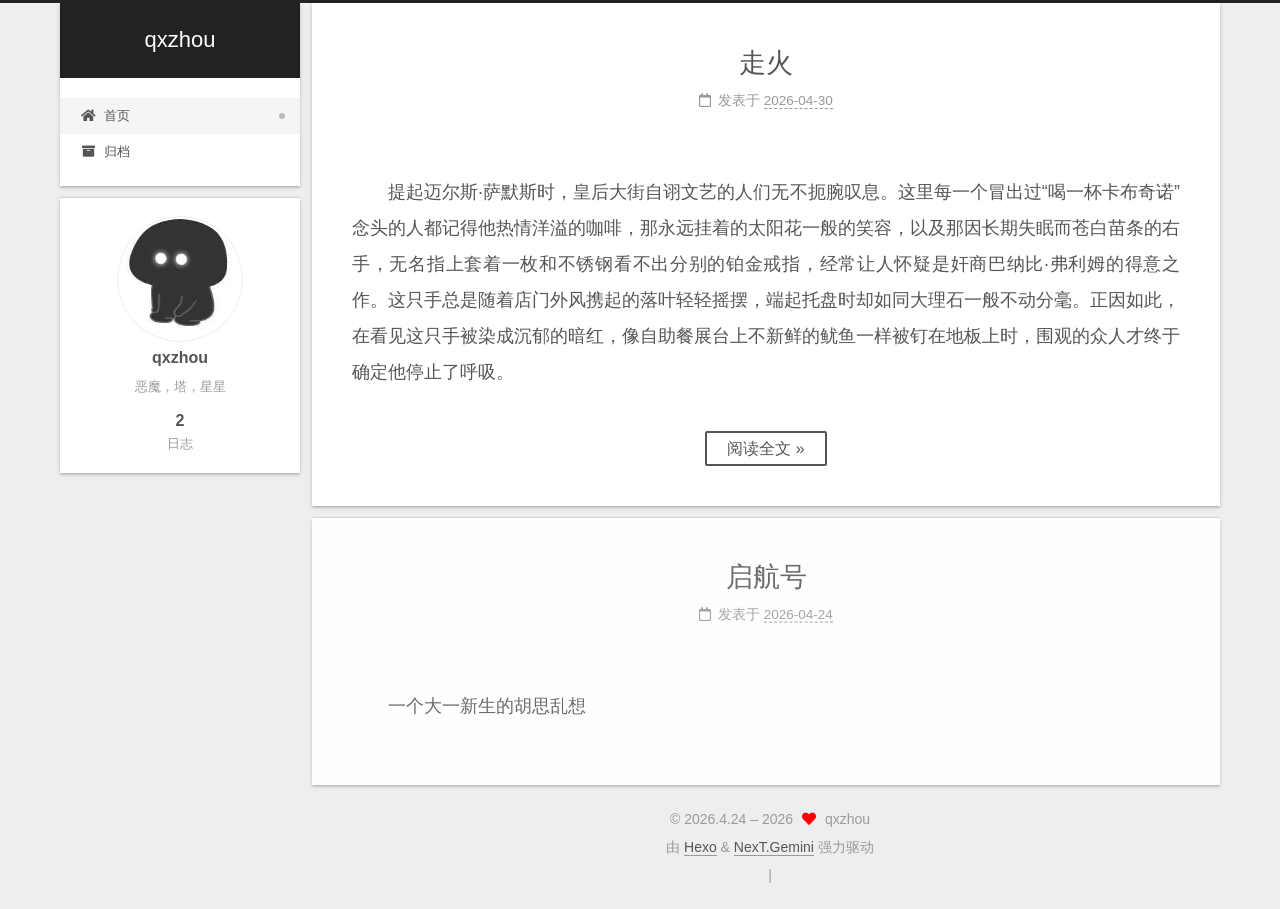
<file: index.html>
<!DOCTYPE html>
<html lang="zh-CN">
<head>
  <meta charset="UTF-8">
<meta name="viewport" content="width=device-width, initial-scale=1, maximum-scale=2">
<meta name="theme-color" content="#222">
<meta name="generator" content="Hexo 8.1.1">
  <link rel="apple-touch-icon" sizes="180x180" href="/images/apple-touch-icon-next.png">
  <link rel="icon" type="image/png" sizes="32x32" href="/images/favicon-32x32-next.png">
  <link rel="icon" type="image/png" sizes="16x16" href="/images/favicon-16x16-next.png">
  <link rel="mask-icon" href="/images/logo.svg" color="#222">

<link rel="stylesheet" href="/css/main.css">

<link rel="stylesheet" href="https://fonts.cdn.npmmirror.com/css?family=Noto Serif SC:300,300italic,400,400italic,700,700italic|Montserrat, Noto Serif SC:300,300italic,400,400italic,700,700italic&display=swap&subset=latin,latin-ext">
<link rel="stylesheet" href="/lib/font-awesome/css/all.min.css">

<script id="hexo-configurations">
    var NexT = window.NexT || {};
    var CONFIG = {"hostname":"example.com","root":"/","scheme":"Gemini","version":"7.8.0","exturl":false,"sidebar":{"position":"left","display":"post","padding":18,"offset":12,"onmobile":false},"copycode":{"enable":false,"show_result":false,"style":null},"back2top":{"enable":true,"sidebar":false,"scrollpercent":false},"bookmark":{"enable":false,"color":"#222","save":"auto"},"fancybox":false,"mediumzoom":false,"lazyload":false,"pangu":false,"comments":{"style":"tabs","active":null,"storage":true,"lazyload":false,"nav":null},"algolia":{"hits":{"per_page":10},"labels":{"input_placeholder":"Search for Posts","hits_empty":"We didn't find any results for the search: ${query}","hits_stats":"${hits} results found in ${time} ms"}},"localsearch":{"enable":false,"trigger":"auto","top_n_per_article":1,"unescape":false,"preload":false},"motion":{"enable":true,"async":false,"transition":{"post_block":"fadeIn","post_header":"slideDownIn","post_body":"slideDownIn","coll_header":"slideLeftIn","sidebar":"slideUpIn"}},"path":"search.xml"};
  </script>

  <meta name="description" content="恶魔，塔，星星">
<meta property="og:type" content="website">
<meta property="og:title" content="qxzhou">
<meta property="og:url" content="http://example.com/index.html">
<meta property="og:site_name" content="qxzhou">
<meta property="og:description" content="恶魔，塔，星星">
<meta property="og:locale" content="zh_CN">
<meta property="article:author" content="qxzhou">
<meta name="twitter:card" content="summary">

<link rel="canonical" href="http://example.com/">


<script id="page-configurations">
  // https://hexo.io/docs/variables.html
  CONFIG.page = {
    sidebar: "",
    isHome : true,
    isPost : false,
    lang   : 'zh-CN'
  };
</script>

  <title>qxzhou</title>
  






  <noscript>
  <style>
  .use-motion .brand,
  .use-motion .menu-item,
  .sidebar-inner,
  .use-motion .post-block,
  .use-motion .pagination,
  .use-motion .comments,
  .use-motion .post-header,
  .use-motion .post-body,
  .use-motion .collection-header { opacity: initial; }

  .use-motion .site-title,
  .use-motion .site-subtitle {
    opacity: initial;
    top: initial;
  }

  .use-motion .logo-line-before i { left: initial; }
  .use-motion .logo-line-after i { right: initial; }
  </style>
</noscript>

</head>

<body itemscope itemtype="http://schema.org/WebPage">
  <div class="container use-motion">
    <div class="headband"></div>

    <header class="header" itemscope itemtype="http://schema.org/WPHeader">
      <div class="header-inner"><div class="site-brand-container">
  <div class="site-nav-toggle">
    <div class="toggle" aria-label="切换导航栏">
      <span class="toggle-line toggle-line-first"></span>
      <span class="toggle-line toggle-line-middle"></span>
      <span class="toggle-line toggle-line-last"></span>
    </div>
  </div>

  <div class="site-meta">

    <a href="/" class="brand" rel="start">
      <span class="logo-line-before"><i></i></span>
      <h1 class="site-title">qxzhou</h1>
      <span class="logo-line-after"><i></i></span>
    </a>
  </div>

  <div class="site-nav-right">
    <div class="toggle popup-trigger">
    </div>
  </div>
</div>




<nav class="site-nav">
  <ul id="menu" class="main-menu menu">
        <li class="menu-item menu-item-home">

    <a href="/" rel="section"><i class="fa fa-home fa-fw"></i>首页</a>

  </li>
        <li class="menu-item menu-item-archives">

    <a href="/archives/" rel="section"><i class="fa fa-archive fa-fw"></i>归档</a>

  </li>
  </ul>
</nav>




</div>
    </header>

    
  <div class="back-to-top">
    <i class="fa fa-arrow-up"></i>
    <span>0%</span>
  </div>


    <main class="main">
      <div class="main-inner">
        <div class="content-wrap">
          

          <div class="content index posts-expand">
            
      
  
  
  <article itemscope itemtype="http://schema.org/Article" class="post-block" lang="zh-CN">
    <link itemprop="mainEntityOfPage" href="http://example.com/2026/04/30/misfire/">

    <span hidden itemprop="author" itemscope itemtype="http://schema.org/Person">
      <meta itemprop="image" content="/images/avatar.jpg">
      <meta itemprop="name" content="qxzhou">
      <meta itemprop="description" content="恶魔，塔，星星">
    </span>

    <span hidden itemprop="publisher" itemscope itemtype="http://schema.org/Organization">
      <meta itemprop="name" content="qxzhou">
    </span>
      <header class="post-header">
        <h2 class="post-title" itemprop="name headline">
          
            <a href="/2026/04/30/misfire/" class="post-title-link" itemprop="url">走火</a>
        </h2>

        <div class="post-meta">
            <span class="post-meta-item">
              <span class="post-meta-item-icon">
                <i class="far fa-calendar"></i>
              </span>
              <span class="post-meta-item-text">发表于</span>

              <time title="创建时间：2026-04-30 13:09:24" itemprop="dateCreated datePublished" datetime="2026-04-30T13:09:24+08:00">2026-04-30</time>
            </span>

          

        </div>
      </header>

    
    
    
    <div class="post-body" itemprop="articleBody">

      
          <p>提起迈尔斯·萨默斯时，皇后大街自诩文艺的人们无不扼腕叹息。这里每一个冒出过“喝一杯卡布奇诺”念头的人都记得他热情洋溢的咖啡，那永远挂着的太阳花一般的笑容，以及那因长期失眠而苍白苗条的右手，无名指上套着一枚和不锈钢看不出分别的铂金戒指，经常让人怀疑是奸商巴纳比·弗利姆的得意之作。这只手总是随着店门外风携起的落叶轻轻摇摆，端起托盘时却如同大理石一般不动分毫。正因如此，在看见这只手被染成沉郁的暗红，像自助餐展台上不新鲜的鱿鱼一样被钉在地板上时，围观的众人才终于确定他停止了呼吸。</p>
          <!--noindex-->
            <div class="post-button">
              <a class="btn" href="/2026/04/30/misfire/#more" rel="contents">
                阅读全文 &raquo;
              </a>
            </div>
          <!--/noindex-->
        
      
    </div>

    
    
    
      <footer class="post-footer">
        <div class="post-eof"></div>
      </footer>
  </article>
  
  
  

      
  
  
  <article itemscope itemtype="http://schema.org/Article" class="post-block" lang="zh-CN">
    <link itemprop="mainEntityOfPage" href="http://example.com/2026/04/24/first-blog/">

    <span hidden itemprop="author" itemscope itemtype="http://schema.org/Person">
      <meta itemprop="image" content="/images/avatar.jpg">
      <meta itemprop="name" content="qxzhou">
      <meta itemprop="description" content="恶魔，塔，星星">
    </span>

    <span hidden itemprop="publisher" itemscope itemtype="http://schema.org/Organization">
      <meta itemprop="name" content="qxzhou">
    </span>
      <header class="post-header">
        <h2 class="post-title" itemprop="name headline">
          
            <a href="/2026/04/24/first-blog/" class="post-title-link" itemprop="url">启航号</a>
        </h2>

        <div class="post-meta">
            <span class="post-meta-item">
              <span class="post-meta-item-icon">
                <i class="far fa-calendar"></i>
              </span>
              <span class="post-meta-item-text">发表于</span>
              

              <time title="创建时间：2026-04-24 16:50:11 / 修改时间：17:47:19" itemprop="dateCreated datePublished" datetime="2026-04-24T16:50:11+08:00">2026-04-24</time>
            </span>

          

        </div>
      </header>

    
    
    
    <div class="post-body" itemprop="articleBody">

      
          <p>一个大一新生的胡思乱想</p>

      
    </div>

    
    
    
      <footer class="post-footer">
        <div class="post-eof"></div>
      </footer>
  </article>
  
  
  


  



          </div>
          

<script>
  window.addEventListener('tabs:register', () => {
    let { activeClass } = CONFIG.comments;
    if (CONFIG.comments.storage) {
      activeClass = localStorage.getItem('comments_active') || activeClass;
    }
    if (activeClass) {
      let activeTab = document.querySelector(`a[href="#comment-${activeClass}"]`);
      if (activeTab) {
        activeTab.click();
      }
    }
  });
  if (CONFIG.comments.storage) {
    window.addEventListener('tabs:click', event => {
      if (!event.target.matches('.tabs-comment .tab-content .tab-pane')) return;
      let commentClass = event.target.classList[1];
      localStorage.setItem('comments_active', commentClass);
    });
  }
</script>

        </div>
          
  
  <div class="toggle sidebar-toggle">
    <span class="toggle-line toggle-line-first"></span>
    <span class="toggle-line toggle-line-middle"></span>
    <span class="toggle-line toggle-line-last"></span>
  </div>

  <aside class="sidebar">
    <div class="sidebar-inner">

      <ul class="sidebar-nav motion-element">
        <li class="sidebar-nav-toc">
          文章目录
        </li>
        <li class="sidebar-nav-overview">
          站点概览
        </li>
      </ul>

      <!--noindex-->
      <div class="post-toc-wrap sidebar-panel">
      </div>
      <!--/noindex-->

      <div class="site-overview-wrap sidebar-panel">
        <div class="site-author motion-element" itemprop="author" itemscope itemtype="http://schema.org/Person">
    <img class="site-author-image" itemprop="image" alt="qxzhou"
      src="/images/avatar.jpg">
  <p class="site-author-name" itemprop="name">qxzhou</p>
  <div class="site-description" itemprop="description">恶魔，塔，星星</div>
</div>
<div class="site-state-wrap motion-element">
  <nav class="site-state">
      <div class="site-state-item site-state-posts">
          <a href="/archives/">
        
          <span class="site-state-item-count">2</span>
          <span class="site-state-item-name">日志</span>
        </a>
      </div>
  </nav>
</div>



      </div>

    </div>
  </aside>
  <div id="sidebar-dimmer"></div>


      </div>
    </main>

    <footer class="footer">
      <div class="footer-inner">
        

        

<div class="copyright">
  
  &copy; 2026.4.24 – 
  <span itemprop="copyrightYear">2026</span>
  <span class="with-love">
    <i class="fa fa-heart"></i>
  </span>
  <span class="author" itemprop="copyrightHolder">qxzhou</span>
</div>
  <div class="powered-by">由 <a href="https://hexo.io/" class="theme-link" rel="noopener" target="_blank">Hexo</a> & <a href="https://theme-next.org/" class="theme-link" rel="noopener" target="_blank">NexT.Gemini</a> 强力驱动
  </div>

        
<div class="busuanzi-count">
  <script async src="https://busuanzi.ibruce.info/busuanzi/2.3/busuanzi.pure.mini.js"></script>
    <span class="post-meta-item" id="busuanzi_container_site_uv" style="display: none;">
      <span class="post-meta-item-icon">
        <i class="fa fa-user"></i>
      </span>
      <span class="site-uv" title="总访客量">
        <span id="busuanzi_value_site_uv"></span>
      </span>
    </span>
    <span class="post-meta-divider">|</span>
    <span class="post-meta-item" id="busuanzi_container_site_pv" style="display: none;">
      <span class="post-meta-item-icon">
        <i class="fa fa-eye"></i>
      </span>
      <span class="site-pv" title="总访问量">
        <span id="busuanzi_value_site_pv"></span>
      </span>
    </span>
</div>








      </div>
    </footer>
  </div>

  
  <script src="/lib/anime.min.js"></script>
  <script src="/lib/velocity/velocity.min.js"></script>
  <script src="/lib/velocity/velocity.ui.min.js"></script>

<script src="/js/utils.js"></script>

<script src="/js/motion.js"></script>


<script src="/js/schemes/pisces.js"></script>


<script src="/js/next-boot.js"></script>




  















  

  


</body>
</html>
</file>
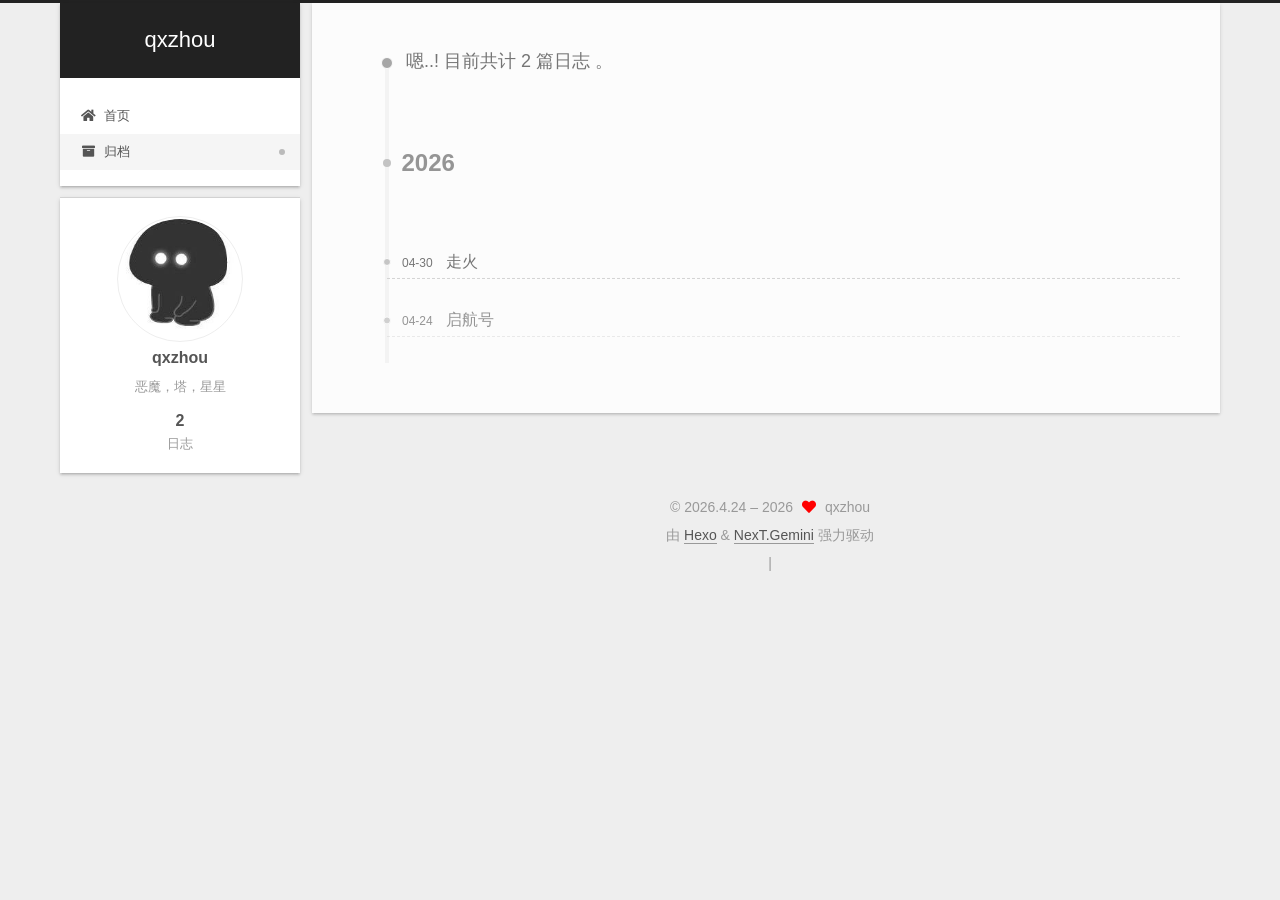
<file: archives/index.html>
<!DOCTYPE html>
<html lang="zh-CN">
<head>
  <meta charset="UTF-8">
<meta name="viewport" content="width=device-width, initial-scale=1, maximum-scale=2">
<meta name="theme-color" content="#222">
<meta name="generator" content="Hexo 8.1.1">
  <link rel="apple-touch-icon" sizes="180x180" href="/images/apple-touch-icon-next.png">
  <link rel="icon" type="image/png" sizes="32x32" href="/images/favicon-32x32-next.png">
  <link rel="icon" type="image/png" sizes="16x16" href="/images/favicon-16x16-next.png">
  <link rel="mask-icon" href="/images/logo.svg" color="#222">

<link rel="stylesheet" href="/css/main.css">

<link rel="stylesheet" href="https://fonts.cdn.npmmirror.com/css?family=Noto Serif SC:300,300italic,400,400italic,700,700italic|Montserrat, Noto Serif SC:300,300italic,400,400italic,700,700italic&display=swap&subset=latin,latin-ext">
<link rel="stylesheet" href="/lib/font-awesome/css/all.min.css">

<script id="hexo-configurations">
    var NexT = window.NexT || {};
    var CONFIG = {"hostname":"example.com","root":"/","scheme":"Gemini","version":"7.8.0","exturl":false,"sidebar":{"position":"left","display":"post","padding":18,"offset":12,"onmobile":false},"copycode":{"enable":false,"show_result":false,"style":null},"back2top":{"enable":true,"sidebar":false,"scrollpercent":false},"bookmark":{"enable":false,"color":"#222","save":"auto"},"fancybox":false,"mediumzoom":false,"lazyload":false,"pangu":false,"comments":{"style":"tabs","active":null,"storage":true,"lazyload":false,"nav":null},"algolia":{"hits":{"per_page":10},"labels":{"input_placeholder":"Search for Posts","hits_empty":"We didn't find any results for the search: ${query}","hits_stats":"${hits} results found in ${time} ms"}},"localsearch":{"enable":false,"trigger":"auto","top_n_per_article":1,"unescape":false,"preload":false},"motion":{"enable":true,"async":false,"transition":{"post_block":"fadeIn","post_header":"slideDownIn","post_body":"slideDownIn","coll_header":"slideLeftIn","sidebar":"slideUpIn"}},"path":"search.xml"};
  </script>

  <meta name="description" content="恶魔，塔，星星">
<meta property="og:type" content="website">
<meta property="og:title" content="qxzhou">
<meta property="og:url" content="http://example.com/archives/index.html">
<meta property="og:site_name" content="qxzhou">
<meta property="og:description" content="恶魔，塔，星星">
<meta property="og:locale" content="zh_CN">
<meta property="article:author" content="qxzhou">
<meta name="twitter:card" content="summary">

<link rel="canonical" href="http://example.com/archives/">


<script id="page-configurations">
  // https://hexo.io/docs/variables.html
  CONFIG.page = {
    sidebar: "",
    isHome : false,
    isPost : false,
    lang   : 'zh-CN'
  };
</script>

  <title>归档 | qxzhou</title>
  






  <noscript>
  <style>
  .use-motion .brand,
  .use-motion .menu-item,
  .sidebar-inner,
  .use-motion .post-block,
  .use-motion .pagination,
  .use-motion .comments,
  .use-motion .post-header,
  .use-motion .post-body,
  .use-motion .collection-header { opacity: initial; }

  .use-motion .site-title,
  .use-motion .site-subtitle {
    opacity: initial;
    top: initial;
  }

  .use-motion .logo-line-before i { left: initial; }
  .use-motion .logo-line-after i { right: initial; }
  </style>
</noscript>

</head>

<body itemscope itemtype="http://schema.org/WebPage">
  <div class="container use-motion">
    <div class="headband"></div>

    <header class="header" itemscope itemtype="http://schema.org/WPHeader">
      <div class="header-inner"><div class="site-brand-container">
  <div class="site-nav-toggle">
    <div class="toggle" aria-label="切换导航栏">
      <span class="toggle-line toggle-line-first"></span>
      <span class="toggle-line toggle-line-middle"></span>
      <span class="toggle-line toggle-line-last"></span>
    </div>
  </div>

  <div class="site-meta">

    <a href="/" class="brand" rel="start">
      <span class="logo-line-before"><i></i></span>
      <h1 class="site-title">qxzhou</h1>
      <span class="logo-line-after"><i></i></span>
    </a>
  </div>

  <div class="site-nav-right">
    <div class="toggle popup-trigger">
    </div>
  </div>
</div>




<nav class="site-nav">
  <ul id="menu" class="main-menu menu">
        <li class="menu-item menu-item-home">

    <a href="/" rel="section"><i class="fa fa-home fa-fw"></i>首页</a>

  </li>
        <li class="menu-item menu-item-archives">

    <a href="/archives/" rel="section"><i class="fa fa-archive fa-fw"></i>归档</a>

  </li>
  </ul>
</nav>




</div>
    </header>

    
  <div class="back-to-top">
    <i class="fa fa-arrow-up"></i>
    <span>0%</span>
  </div>


    <main class="main">
      <div class="main-inner">
        <div class="content-wrap">
          

          <div class="content archive">
            

  
  
  
  <div class="post-block">
    <div class="posts-collapse">
      <div class="collection-title">
        <span class="collection-header">嗯..! 目前共计 2 篇日志 。</span>
      </div>

      
    <div class="collection-year">
      <span class="collection-header">2026</span>
    </div>

  <article itemscope itemtype="http://schema.org/Article">
    <header class="post-header">

      <div class="post-meta">
        <time itemprop="dateCreated"
              datetime="2026-04-30T13:09:24+08:00"
              content="2026-04-30">
          04-30
        </time>
      </div>

      <div class="post-title">
          <a class="post-title-link" href="/2026/04/30/misfire/" itemprop="url">
            <span itemprop="name">走火</span>
          </a>
      </div>

    </header>
  </article>

  <article itemscope itemtype="http://schema.org/Article">
    <header class="post-header">

      <div class="post-meta">
        <time itemprop="dateCreated"
              datetime="2026-04-24T16:50:11+08:00"
              content="2026-04-24">
          04-24
        </time>
      </div>

      <div class="post-title">
          <a class="post-title-link" href="/2026/04/24/first-blog/" itemprop="url">
            <span itemprop="name">启航号</span>
          </a>
      </div>

    </header>
  </article>


    </div>
  </div>
  
  
  

  



          </div>
          

<script>
  window.addEventListener('tabs:register', () => {
    let { activeClass } = CONFIG.comments;
    if (CONFIG.comments.storage) {
      activeClass = localStorage.getItem('comments_active') || activeClass;
    }
    if (activeClass) {
      let activeTab = document.querySelector(`a[href="#comment-${activeClass}"]`);
      if (activeTab) {
        activeTab.click();
      }
    }
  });
  if (CONFIG.comments.storage) {
    window.addEventListener('tabs:click', event => {
      if (!event.target.matches('.tabs-comment .tab-content .tab-pane')) return;
      let commentClass = event.target.classList[1];
      localStorage.setItem('comments_active', commentClass);
    });
  }
</script>

        </div>
          
  
  <div class="toggle sidebar-toggle">
    <span class="toggle-line toggle-line-first"></span>
    <span class="toggle-line toggle-line-middle"></span>
    <span class="toggle-line toggle-line-last"></span>
  </div>

  <aside class="sidebar">
    <div class="sidebar-inner">

      <ul class="sidebar-nav motion-element">
        <li class="sidebar-nav-toc">
          文章目录
        </li>
        <li class="sidebar-nav-overview">
          站点概览
        </li>
      </ul>

      <!--noindex-->
      <div class="post-toc-wrap sidebar-panel">
      </div>
      <!--/noindex-->

      <div class="site-overview-wrap sidebar-panel">
        <div class="site-author motion-element" itemprop="author" itemscope itemtype="http://schema.org/Person">
    <img class="site-author-image" itemprop="image" alt="qxzhou"
      src="/images/avatar.jpg">
  <p class="site-author-name" itemprop="name">qxzhou</p>
  <div class="site-description" itemprop="description">恶魔，塔，星星</div>
</div>
<div class="site-state-wrap motion-element">
  <nav class="site-state">
      <div class="site-state-item site-state-posts">
          <a href="/archives/">
        
          <span class="site-state-item-count">2</span>
          <span class="site-state-item-name">日志</span>
        </a>
      </div>
  </nav>
</div>



      </div>

    </div>
  </aside>
  <div id="sidebar-dimmer"></div>


      </div>
    </main>

    <footer class="footer">
      <div class="footer-inner">
        

        

<div class="copyright">
  
  &copy; 2026.4.24 – 
  <span itemprop="copyrightYear">2026</span>
  <span class="with-love">
    <i class="fa fa-heart"></i>
  </span>
  <span class="author" itemprop="copyrightHolder">qxzhou</span>
</div>
  <div class="powered-by">由 <a href="https://hexo.io/" class="theme-link" rel="noopener" target="_blank">Hexo</a> & <a href="https://theme-next.org/" class="theme-link" rel="noopener" target="_blank">NexT.Gemini</a> 强力驱动
  </div>

        
<div class="busuanzi-count">
  <script async src="https://busuanzi.ibruce.info/busuanzi/2.3/busuanzi.pure.mini.js"></script>
    <span class="post-meta-item" id="busuanzi_container_site_uv" style="display: none;">
      <span class="post-meta-item-icon">
        <i class="fa fa-user"></i>
      </span>
      <span class="site-uv" title="总访客量">
        <span id="busuanzi_value_site_uv"></span>
      </span>
    </span>
    <span class="post-meta-divider">|</span>
    <span class="post-meta-item" id="busuanzi_container_site_pv" style="display: none;">
      <span class="post-meta-item-icon">
        <i class="fa fa-eye"></i>
      </span>
      <span class="site-pv" title="总访问量">
        <span id="busuanzi_value_site_pv"></span>
      </span>
    </span>
</div>








      </div>
    </footer>
  </div>

  
  <script src="/lib/anime.min.js"></script>
  <script src="/lib/velocity/velocity.min.js"></script>
  <script src="/lib/velocity/velocity.ui.min.js"></script>

<script src="/js/utils.js"></script>

<script src="/js/motion.js"></script>


<script src="/js/schemes/pisces.js"></script>


<script src="/js/next-boot.js"></script>




  















  

  


</body>
</html>
</file>
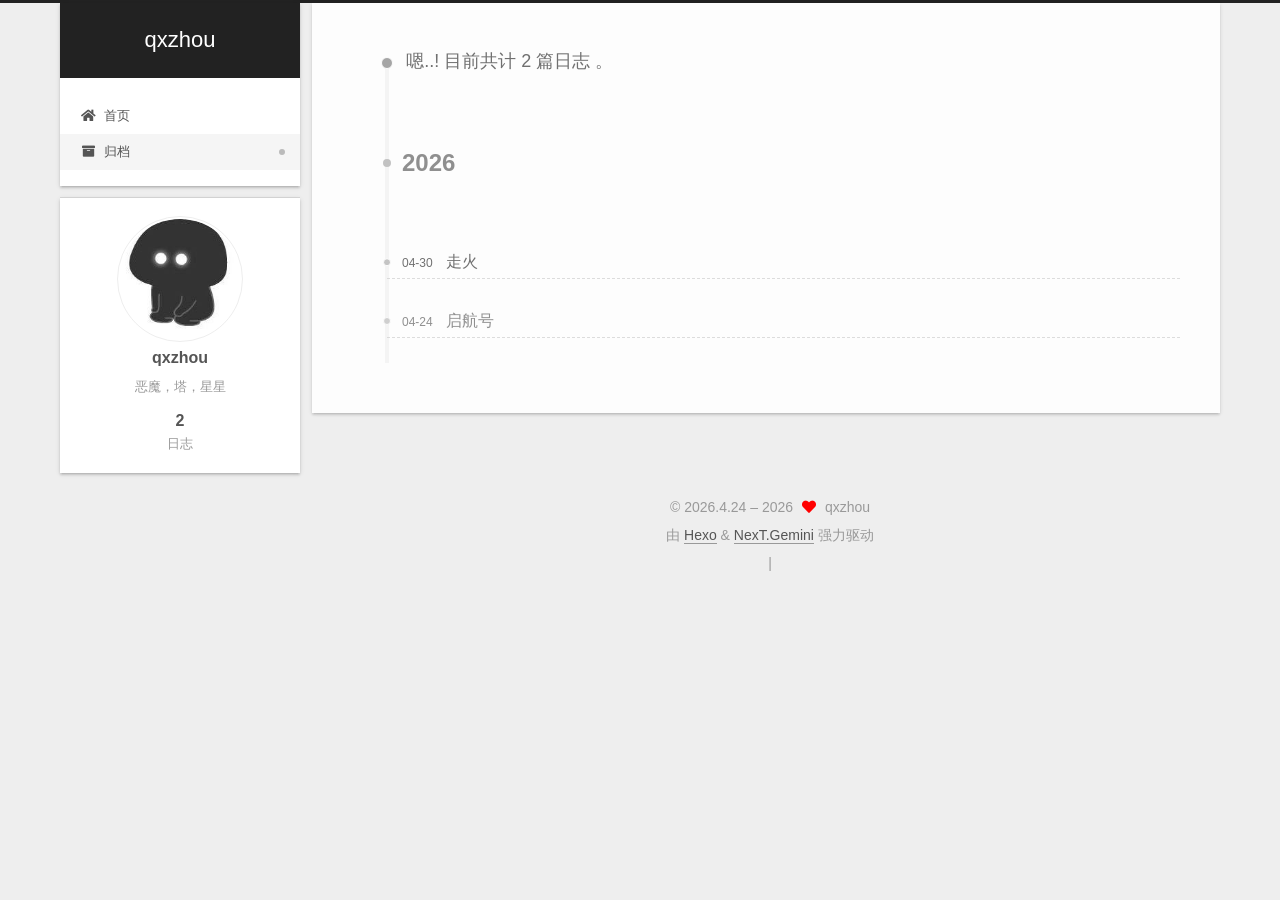
<file: archives/2026/index.html>
<!DOCTYPE html>
<html lang="zh-CN">
<head>
  <meta charset="UTF-8">
<meta name="viewport" content="width=device-width, initial-scale=1, maximum-scale=2">
<meta name="theme-color" content="#222">
<meta name="generator" content="Hexo 8.1.1">
  <link rel="apple-touch-icon" sizes="180x180" href="/images/apple-touch-icon-next.png">
  <link rel="icon" type="image/png" sizes="32x32" href="/images/favicon-32x32-next.png">
  <link rel="icon" type="image/png" sizes="16x16" href="/images/favicon-16x16-next.png">
  <link rel="mask-icon" href="/images/logo.svg" color="#222">

<link rel="stylesheet" href="/css/main.css">

<link rel="stylesheet" href="https://fonts.cdn.npmmirror.com/css?family=Noto Serif SC:300,300italic,400,400italic,700,700italic|Montserrat, Noto Serif SC:300,300italic,400,400italic,700,700italic&display=swap&subset=latin,latin-ext">
<link rel="stylesheet" href="/lib/font-awesome/css/all.min.css">

<script id="hexo-configurations">
    var NexT = window.NexT || {};
    var CONFIG = {"hostname":"example.com","root":"/","scheme":"Gemini","version":"7.8.0","exturl":false,"sidebar":{"position":"left","display":"post","padding":18,"offset":12,"onmobile":false},"copycode":{"enable":false,"show_result":false,"style":null},"back2top":{"enable":true,"sidebar":false,"scrollpercent":false},"bookmark":{"enable":false,"color":"#222","save":"auto"},"fancybox":false,"mediumzoom":false,"lazyload":false,"pangu":false,"comments":{"style":"tabs","active":null,"storage":true,"lazyload":false,"nav":null},"algolia":{"hits":{"per_page":10},"labels":{"input_placeholder":"Search for Posts","hits_empty":"We didn't find any results for the search: ${query}","hits_stats":"${hits} results found in ${time} ms"}},"localsearch":{"enable":false,"trigger":"auto","top_n_per_article":1,"unescape":false,"preload":false},"motion":{"enable":true,"async":false,"transition":{"post_block":"fadeIn","post_header":"slideDownIn","post_body":"slideDownIn","coll_header":"slideLeftIn","sidebar":"slideUpIn"}},"path":"search.xml"};
  </script>

  <meta name="description" content="恶魔，塔，星星">
<meta property="og:type" content="website">
<meta property="og:title" content="qxzhou">
<meta property="og:url" content="http://example.com/archives/2026/index.html">
<meta property="og:site_name" content="qxzhou">
<meta property="og:description" content="恶魔，塔，星星">
<meta property="og:locale" content="zh_CN">
<meta property="article:author" content="qxzhou">
<meta name="twitter:card" content="summary">

<link rel="canonical" href="http://example.com/archives/2026/">


<script id="page-configurations">
  // https://hexo.io/docs/variables.html
  CONFIG.page = {
    sidebar: "",
    isHome : false,
    isPost : false,
    lang   : 'zh-CN'
  };
</script>

  <title>归档 | qxzhou</title>
  






  <noscript>
  <style>
  .use-motion .brand,
  .use-motion .menu-item,
  .sidebar-inner,
  .use-motion .post-block,
  .use-motion .pagination,
  .use-motion .comments,
  .use-motion .post-header,
  .use-motion .post-body,
  .use-motion .collection-header { opacity: initial; }

  .use-motion .site-title,
  .use-motion .site-subtitle {
    opacity: initial;
    top: initial;
  }

  .use-motion .logo-line-before i { left: initial; }
  .use-motion .logo-line-after i { right: initial; }
  </style>
</noscript>

</head>

<body itemscope itemtype="http://schema.org/WebPage">
  <div class="container use-motion">
    <div class="headband"></div>

    <header class="header" itemscope itemtype="http://schema.org/WPHeader">
      <div class="header-inner"><div class="site-brand-container">
  <div class="site-nav-toggle">
    <div class="toggle" aria-label="切换导航栏">
      <span class="toggle-line toggle-line-first"></span>
      <span class="toggle-line toggle-line-middle"></span>
      <span class="toggle-line toggle-line-last"></span>
    </div>
  </div>

  <div class="site-meta">

    <a href="/" class="brand" rel="start">
      <span class="logo-line-before"><i></i></span>
      <h1 class="site-title">qxzhou</h1>
      <span class="logo-line-after"><i></i></span>
    </a>
  </div>

  <div class="site-nav-right">
    <div class="toggle popup-trigger">
    </div>
  </div>
</div>




<nav class="site-nav">
  <ul id="menu" class="main-menu menu">
        <li class="menu-item menu-item-home">

    <a href="/" rel="section"><i class="fa fa-home fa-fw"></i>首页</a>

  </li>
        <li class="menu-item menu-item-archives">

    <a href="/archives/" rel="section"><i class="fa fa-archive fa-fw"></i>归档</a>

  </li>
  </ul>
</nav>




</div>
    </header>

    
  <div class="back-to-top">
    <i class="fa fa-arrow-up"></i>
    <span>0%</span>
  </div>


    <main class="main">
      <div class="main-inner">
        <div class="content-wrap">
          

          <div class="content archive">
            

  
  
  
  <div class="post-block">
    <div class="posts-collapse">
      <div class="collection-title">
        <span class="collection-header">嗯..! 目前共计 2 篇日志 。</span>
      </div>

      
    <div class="collection-year">
      <span class="collection-header">2026</span>
    </div>

  <article itemscope itemtype="http://schema.org/Article">
    <header class="post-header">

      <div class="post-meta">
        <time itemprop="dateCreated"
              datetime="2026-04-30T13:09:24+08:00"
              content="2026-04-30">
          04-30
        </time>
      </div>

      <div class="post-title">
          <a class="post-title-link" href="/2026/04/30/misfire/" itemprop="url">
            <span itemprop="name">走火</span>
          </a>
      </div>

    </header>
  </article>

  <article itemscope itemtype="http://schema.org/Article">
    <header class="post-header">

      <div class="post-meta">
        <time itemprop="dateCreated"
              datetime="2026-04-24T16:50:11+08:00"
              content="2026-04-24">
          04-24
        </time>
      </div>

      <div class="post-title">
          <a class="post-title-link" href="/2026/04/24/first-blog/" itemprop="url">
            <span itemprop="name">启航号</span>
          </a>
      </div>

    </header>
  </article>


    </div>
  </div>
  
  
  

  



          </div>
          

<script>
  window.addEventListener('tabs:register', () => {
    let { activeClass } = CONFIG.comments;
    if (CONFIG.comments.storage) {
      activeClass = localStorage.getItem('comments_active') || activeClass;
    }
    if (activeClass) {
      let activeTab = document.querySelector(`a[href="#comment-${activeClass}"]`);
      if (activeTab) {
        activeTab.click();
      }
    }
  });
  if (CONFIG.comments.storage) {
    window.addEventListener('tabs:click', event => {
      if (!event.target.matches('.tabs-comment .tab-content .tab-pane')) return;
      let commentClass = event.target.classList[1];
      localStorage.setItem('comments_active', commentClass);
    });
  }
</script>

        </div>
          
  
  <div class="toggle sidebar-toggle">
    <span class="toggle-line toggle-line-first"></span>
    <span class="toggle-line toggle-line-middle"></span>
    <span class="toggle-line toggle-line-last"></span>
  </div>

  <aside class="sidebar">
    <div class="sidebar-inner">

      <ul class="sidebar-nav motion-element">
        <li class="sidebar-nav-toc">
          文章目录
        </li>
        <li class="sidebar-nav-overview">
          站点概览
        </li>
      </ul>

      <!--noindex-->
      <div class="post-toc-wrap sidebar-panel">
      </div>
      <!--/noindex-->

      <div class="site-overview-wrap sidebar-panel">
        <div class="site-author motion-element" itemprop="author" itemscope itemtype="http://schema.org/Person">
    <img class="site-author-image" itemprop="image" alt="qxzhou"
      src="/images/avatar.jpg">
  <p class="site-author-name" itemprop="name">qxzhou</p>
  <div class="site-description" itemprop="description">恶魔，塔，星星</div>
</div>
<div class="site-state-wrap motion-element">
  <nav class="site-state">
      <div class="site-state-item site-state-posts">
          <a href="/archives/">
        
          <span class="site-state-item-count">2</span>
          <span class="site-state-item-name">日志</span>
        </a>
      </div>
  </nav>
</div>



      </div>

    </div>
  </aside>
  <div id="sidebar-dimmer"></div>


      </div>
    </main>

    <footer class="footer">
      <div class="footer-inner">
        

        

<div class="copyright">
  
  &copy; 2026.4.24 – 
  <span itemprop="copyrightYear">2026</span>
  <span class="with-love">
    <i class="fa fa-heart"></i>
  </span>
  <span class="author" itemprop="copyrightHolder">qxzhou</span>
</div>
  <div class="powered-by">由 <a href="https://hexo.io/" class="theme-link" rel="noopener" target="_blank">Hexo</a> & <a href="https://theme-next.org/" class="theme-link" rel="noopener" target="_blank">NexT.Gemini</a> 强力驱动
  </div>

        
<div class="busuanzi-count">
  <script async src="https://busuanzi.ibruce.info/busuanzi/2.3/busuanzi.pure.mini.js"></script>
    <span class="post-meta-item" id="busuanzi_container_site_uv" style="display: none;">
      <span class="post-meta-item-icon">
        <i class="fa fa-user"></i>
      </span>
      <span class="site-uv" title="总访客量">
        <span id="busuanzi_value_site_uv"></span>
      </span>
    </span>
    <span class="post-meta-divider">|</span>
    <span class="post-meta-item" id="busuanzi_container_site_pv" style="display: none;">
      <span class="post-meta-item-icon">
        <i class="fa fa-eye"></i>
      </span>
      <span class="site-pv" title="总访问量">
        <span id="busuanzi_value_site_pv"></span>
      </span>
    </span>
</div>








      </div>
    </footer>
  </div>

  
  <script src="/lib/anime.min.js"></script>
  <script src="/lib/velocity/velocity.min.js"></script>
  <script src="/lib/velocity/velocity.ui.min.js"></script>

<script src="/js/utils.js"></script>

<script src="/js/motion.js"></script>


<script src="/js/schemes/pisces.js"></script>


<script src="/js/next-boot.js"></script>




  















  

  


</body>
</html>
</file>
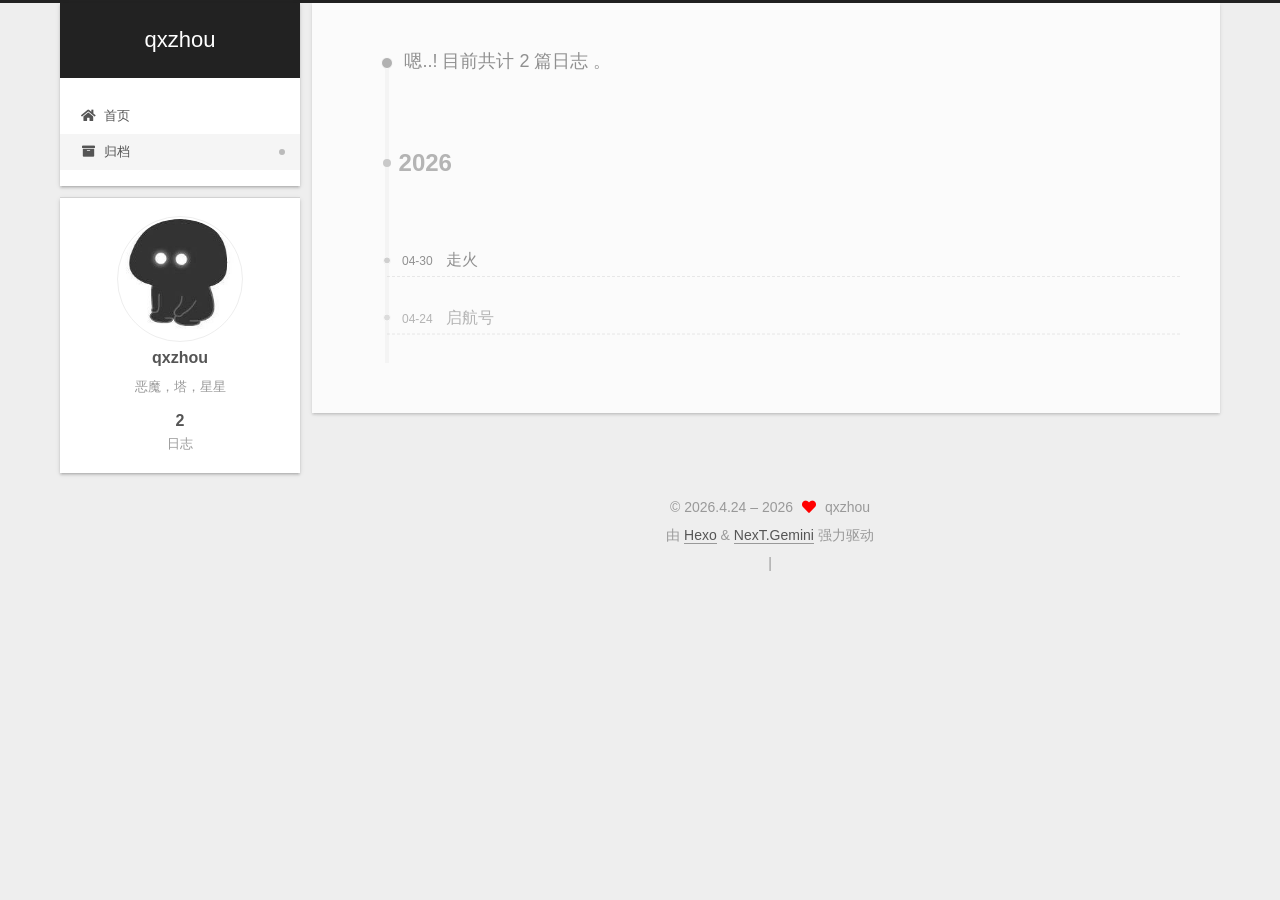
<file: archives/2026/04/index.html>
<!DOCTYPE html>
<html lang="zh-CN">
<head>
  <meta charset="UTF-8">
<meta name="viewport" content="width=device-width, initial-scale=1, maximum-scale=2">
<meta name="theme-color" content="#222">
<meta name="generator" content="Hexo 8.1.1">
  <link rel="apple-touch-icon" sizes="180x180" href="/images/apple-touch-icon-next.png">
  <link rel="icon" type="image/png" sizes="32x32" href="/images/favicon-32x32-next.png">
  <link rel="icon" type="image/png" sizes="16x16" href="/images/favicon-16x16-next.png">
  <link rel="mask-icon" href="/images/logo.svg" color="#222">

<link rel="stylesheet" href="/css/main.css">

<link rel="stylesheet" href="https://fonts.cdn.npmmirror.com/css?family=Noto Serif SC:300,300italic,400,400italic,700,700italic|Montserrat, Noto Serif SC:300,300italic,400,400italic,700,700italic&display=swap&subset=latin,latin-ext">
<link rel="stylesheet" href="/lib/font-awesome/css/all.min.css">

<script id="hexo-configurations">
    var NexT = window.NexT || {};
    var CONFIG = {"hostname":"example.com","root":"/","scheme":"Gemini","version":"7.8.0","exturl":false,"sidebar":{"position":"left","display":"post","padding":18,"offset":12,"onmobile":false},"copycode":{"enable":false,"show_result":false,"style":null},"back2top":{"enable":true,"sidebar":false,"scrollpercent":false},"bookmark":{"enable":false,"color":"#222","save":"auto"},"fancybox":false,"mediumzoom":false,"lazyload":false,"pangu":false,"comments":{"style":"tabs","active":null,"storage":true,"lazyload":false,"nav":null},"algolia":{"hits":{"per_page":10},"labels":{"input_placeholder":"Search for Posts","hits_empty":"We didn't find any results for the search: ${query}","hits_stats":"${hits} results found in ${time} ms"}},"localsearch":{"enable":false,"trigger":"auto","top_n_per_article":1,"unescape":false,"preload":false},"motion":{"enable":true,"async":false,"transition":{"post_block":"fadeIn","post_header":"slideDownIn","post_body":"slideDownIn","coll_header":"slideLeftIn","sidebar":"slideUpIn"}},"path":"search.xml"};
  </script>

  <meta name="description" content="恶魔，塔，星星">
<meta property="og:type" content="website">
<meta property="og:title" content="qxzhou">
<meta property="og:url" content="http://example.com/archives/2026/04/index.html">
<meta property="og:site_name" content="qxzhou">
<meta property="og:description" content="恶魔，塔，星星">
<meta property="og:locale" content="zh_CN">
<meta property="article:author" content="qxzhou">
<meta name="twitter:card" content="summary">

<link rel="canonical" href="http://example.com/archives/2026/04/">


<script id="page-configurations">
  // https://hexo.io/docs/variables.html
  CONFIG.page = {
    sidebar: "",
    isHome : false,
    isPost : false,
    lang   : 'zh-CN'
  };
</script>

  <title>归档 | qxzhou</title>
  






  <noscript>
  <style>
  .use-motion .brand,
  .use-motion .menu-item,
  .sidebar-inner,
  .use-motion .post-block,
  .use-motion .pagination,
  .use-motion .comments,
  .use-motion .post-header,
  .use-motion .post-body,
  .use-motion .collection-header { opacity: initial; }

  .use-motion .site-title,
  .use-motion .site-subtitle {
    opacity: initial;
    top: initial;
  }

  .use-motion .logo-line-before i { left: initial; }
  .use-motion .logo-line-after i { right: initial; }
  </style>
</noscript>

</head>

<body itemscope itemtype="http://schema.org/WebPage">
  <div class="container use-motion">
    <div class="headband"></div>

    <header class="header" itemscope itemtype="http://schema.org/WPHeader">
      <div class="header-inner"><div class="site-brand-container">
  <div class="site-nav-toggle">
    <div class="toggle" aria-label="切换导航栏">
      <span class="toggle-line toggle-line-first"></span>
      <span class="toggle-line toggle-line-middle"></span>
      <span class="toggle-line toggle-line-last"></span>
    </div>
  </div>

  <div class="site-meta">

    <a href="/" class="brand" rel="start">
      <span class="logo-line-before"><i></i></span>
      <h1 class="site-title">qxzhou</h1>
      <span class="logo-line-after"><i></i></span>
    </a>
  </div>

  <div class="site-nav-right">
    <div class="toggle popup-trigger">
    </div>
  </div>
</div>




<nav class="site-nav">
  <ul id="menu" class="main-menu menu">
        <li class="menu-item menu-item-home">

    <a href="/" rel="section"><i class="fa fa-home fa-fw"></i>首页</a>

  </li>
        <li class="menu-item menu-item-archives">

    <a href="/archives/" rel="section"><i class="fa fa-archive fa-fw"></i>归档</a>

  </li>
  </ul>
</nav>




</div>
    </header>

    
  <div class="back-to-top">
    <i class="fa fa-arrow-up"></i>
    <span>0%</span>
  </div>


    <main class="main">
      <div class="main-inner">
        <div class="content-wrap">
          

          <div class="content archive">
            

  
  
  
  <div class="post-block">
    <div class="posts-collapse">
      <div class="collection-title">
        <span class="collection-header">嗯..! 目前共计 2 篇日志 。</span>
      </div>

      
    <div class="collection-year">
      <span class="collection-header">2026</span>
    </div>

  <article itemscope itemtype="http://schema.org/Article">
    <header class="post-header">

      <div class="post-meta">
        <time itemprop="dateCreated"
              datetime="2026-04-30T13:09:24+08:00"
              content="2026-04-30">
          04-30
        </time>
      </div>

      <div class="post-title">
          <a class="post-title-link" href="/2026/04/30/misfire/" itemprop="url">
            <span itemprop="name">走火</span>
          </a>
      </div>

    </header>
  </article>

  <article itemscope itemtype="http://schema.org/Article">
    <header class="post-header">

      <div class="post-meta">
        <time itemprop="dateCreated"
              datetime="2026-04-24T16:50:11+08:00"
              content="2026-04-24">
          04-24
        </time>
      </div>

      <div class="post-title">
          <a class="post-title-link" href="/2026/04/24/first-blog/" itemprop="url">
            <span itemprop="name">启航号</span>
          </a>
      </div>

    </header>
  </article>


    </div>
  </div>
  
  
  

  



          </div>
          

<script>
  window.addEventListener('tabs:register', () => {
    let { activeClass } = CONFIG.comments;
    if (CONFIG.comments.storage) {
      activeClass = localStorage.getItem('comments_active') || activeClass;
    }
    if (activeClass) {
      let activeTab = document.querySelector(`a[href="#comment-${activeClass}"]`);
      if (activeTab) {
        activeTab.click();
      }
    }
  });
  if (CONFIG.comments.storage) {
    window.addEventListener('tabs:click', event => {
      if (!event.target.matches('.tabs-comment .tab-content .tab-pane')) return;
      let commentClass = event.target.classList[1];
      localStorage.setItem('comments_active', commentClass);
    });
  }
</script>

        </div>
          
  
  <div class="toggle sidebar-toggle">
    <span class="toggle-line toggle-line-first"></span>
    <span class="toggle-line toggle-line-middle"></span>
    <span class="toggle-line toggle-line-last"></span>
  </div>

  <aside class="sidebar">
    <div class="sidebar-inner">

      <ul class="sidebar-nav motion-element">
        <li class="sidebar-nav-toc">
          文章目录
        </li>
        <li class="sidebar-nav-overview">
          站点概览
        </li>
      </ul>

      <!--noindex-->
      <div class="post-toc-wrap sidebar-panel">
      </div>
      <!--/noindex-->

      <div class="site-overview-wrap sidebar-panel">
        <div class="site-author motion-element" itemprop="author" itemscope itemtype="http://schema.org/Person">
    <img class="site-author-image" itemprop="image" alt="qxzhou"
      src="/images/avatar.jpg">
  <p class="site-author-name" itemprop="name">qxzhou</p>
  <div class="site-description" itemprop="description">恶魔，塔，星星</div>
</div>
<div class="site-state-wrap motion-element">
  <nav class="site-state">
      <div class="site-state-item site-state-posts">
          <a href="/archives/">
        
          <span class="site-state-item-count">2</span>
          <span class="site-state-item-name">日志</span>
        </a>
      </div>
  </nav>
</div>



      </div>

    </div>
  </aside>
  <div id="sidebar-dimmer"></div>


      </div>
    </main>

    <footer class="footer">
      <div class="footer-inner">
        

        

<div class="copyright">
  
  &copy; 2026.4.24 – 
  <span itemprop="copyrightYear">2026</span>
  <span class="with-love">
    <i class="fa fa-heart"></i>
  </span>
  <span class="author" itemprop="copyrightHolder">qxzhou</span>
</div>
  <div class="powered-by">由 <a href="https://hexo.io/" class="theme-link" rel="noopener" target="_blank">Hexo</a> & <a href="https://theme-next.org/" class="theme-link" rel="noopener" target="_blank">NexT.Gemini</a> 强力驱动
  </div>

        
<div class="busuanzi-count">
  <script async src="https://busuanzi.ibruce.info/busuanzi/2.3/busuanzi.pure.mini.js"></script>
    <span class="post-meta-item" id="busuanzi_container_site_uv" style="display: none;">
      <span class="post-meta-item-icon">
        <i class="fa fa-user"></i>
      </span>
      <span class="site-uv" title="总访客量">
        <span id="busuanzi_value_site_uv"></span>
      </span>
    </span>
    <span class="post-meta-divider">|</span>
    <span class="post-meta-item" id="busuanzi_container_site_pv" style="display: none;">
      <span class="post-meta-item-icon">
        <i class="fa fa-eye"></i>
      </span>
      <span class="site-pv" title="总访问量">
        <span id="busuanzi_value_site_pv"></span>
      </span>
    </span>
</div>








      </div>
    </footer>
  </div>

  
  <script src="/lib/anime.min.js"></script>
  <script src="/lib/velocity/velocity.min.js"></script>
  <script src="/lib/velocity/velocity.ui.min.js"></script>

<script src="/js/utils.js"></script>

<script src="/js/motion.js"></script>


<script src="/js/schemes/pisces.js"></script>


<script src="/js/next-boot.js"></script>




  















  

  


</body>
</html>
</file>
<file: css/main.css>
:root {
  --body-bg-color: #eee;
  --content-bg-color: #fff;
  --card-bg-color: #f5f5f5;
  --text-color: #555;
  --blockquote-color: #666;
  --link-color: #555;
  --link-hover-color: #222;
  --brand-color: #fff;
  --brand-hover-color: #fff;
  --table-row-odd-bg-color: #f9f9f9;
  --table-row-hover-bg-color: #f5f5f5;
  --menu-item-bg-color: #f5f5f5;
  --btn-default-bg: #fff;
  --btn-default-color: #555;
  --btn-default-border-color: #555;
  --btn-default-hover-bg: #222;
  --btn-default-hover-color: #fff;
  --btn-default-hover-border-color: #222;
}
html {
  line-height: 1.15; /* 1 */
  -webkit-text-size-adjust: 100%; /* 2 */
}
body {
  margin: 0;
}
main {
  display: block;
}
h1 {
  font-size: 2em;
  margin: 0.67em 0;
}
hr {
  box-sizing: content-box; /* 1 */
  height: 0; /* 1 */
  overflow: visible; /* 2 */
}
pre {
  font-family: monospace, monospace; /* 1 */
  font-size: 1em; /* 2 */
}
a {
  background: transparent;
}
abbr[title] {
  border-bottom: none; /* 1 */
  text-decoration: underline; /* 2 */
  text-decoration: underline dotted; /* 2 */
}
b,
strong {
  font-weight: bolder;
}
code,
kbd,
samp {
  font-family: monospace, monospace; /* 1 */
  font-size: 1em; /* 2 */
}
small {
  font-size: 80%;
}
sub,
sup {
  font-size: 75%;
  line-height: 0;
  position: relative;
  vertical-align: baseline;
}
sub {
  bottom: -0.25em;
}
sup {
  top: -0.5em;
}
img {
  border-style: none;
}
button,
input,
optgroup,
select,
textarea {
  font-family: inherit; /* 1 */
  font-size: 100%; /* 1 */
  line-height: 1.15; /* 1 */
  margin: 0; /* 2 */
}
button,
input {
/* 1 */
  overflow: visible;
}
button,
select {
/* 1 */
  text-transform: none;
}
button,
[type='button'],
[type='reset'],
[type='submit'] {
  -webkit-appearance: button;
}
button::-moz-focus-inner,
[type='button']::-moz-focus-inner,
[type='reset']::-moz-focus-inner,
[type='submit']::-moz-focus-inner {
  border-style: none;
  padding: 0;
}
button:-moz-focusring,
[type='button']:-moz-focusring,
[type='reset']:-moz-focusring,
[type='submit']:-moz-focusring {
  outline: 1px dotted ButtonText;
}
fieldset {
  padding: 0.35em 0.75em 0.625em;
}
legend {
  box-sizing: border-box; /* 1 */
  color: inherit; /* 2 */
  display: table; /* 1 */
  max-width: 100%; /* 1 */
  padding: 0; /* 3 */
  white-space: normal; /* 1 */
}
progress {
  vertical-align: baseline;
}
textarea {
  overflow: auto;
}
[type='checkbox'],
[type='radio'] {
  box-sizing: border-box; /* 1 */
  padding: 0; /* 2 */
}
[type='number']::-webkit-inner-spin-button,
[type='number']::-webkit-outer-spin-button {
  height: auto;
}
[type='search'] {
  outline-offset: -2px; /* 2 */
  -webkit-appearance: textfield; /* 1 */
}
[type='search']::-webkit-search-decoration {
  -webkit-appearance: none;
}
::-webkit-file-upload-button {
  font: inherit; /* 2 */
  -webkit-appearance: button; /* 1 */
}
details {
  display: block;
}
summary {
  display: list-item;
}
template {
  display: none;
}
[hidden] {
  display: none;
}
::selection {
  background: #262a30;
  color: #eee;
}
html,
body {
  height: 100%;
}
body {
  background: var(--body-bg-color);
  color: var(--text-color);
  font-family: 'Noto Serif SC', "PingFang SC", "Microsoft YaHei", sans-serif;
  font-size: 1em;
  line-height: 2;
}
@media (max-width: 991px) {
  body {
    padding-left: 0 !important;
    padding-right: 0 !important;
  }
}
h1,
h2,
h3,
h4,
h5,
h6 {
  font-family: 'Noto Serif SC', "PingFang SC", "Microsoft YaHei", sans-serif;
  font-weight: bold;
  line-height: 1.5;
  margin: 20px 0 15px;
}
h1 {
  font-size: 1.5em;
}
h2 {
  font-size: 1.375em;
}
h3 {
  font-size: 1.25em;
}
h4 {
  font-size: 1.125em;
}
h5 {
  font-size: 1em;
}
h6 {
  font-size: 0.875em;
}
p {
  margin: 0 0 20px 0;
}
a,
span.exturl {
  border-bottom: 1px solid #999;
  color: var(--link-color);
  outline: 0;
  text-decoration: none;
  overflow-wrap: break-word;
  word-wrap: break-word;
  cursor: pointer;
}
a:hover,
span.exturl:hover {
  border-bottom-color: var(--link-hover-color);
  color: var(--link-hover-color);
}
iframe,
img,
video {
  display: block;
  margin-left: auto;
  margin-right: auto;
  max-width: 100%;
}
hr {
  background-image: repeating-linear-gradient(-45deg, #ddd, #ddd 4px, transparent 4px, transparent 8px);
  border: 0;
  height: 3px;
  margin: 40px 0;
}
blockquote {
  border-left: 4px solid #ddd;
  color: var(--blockquote-color);
  margin: 0;
  padding: 0 15px;
}
blockquote cite::before {
  content: '-';
  padding: 0 5px;
}
dt {
  font-weight: bold;
}
dd {
  margin: 0;
  padding: 0;
}
kbd {
  background-color: #f5f5f5;
  background-image: linear-gradient(#eee, #fff, #eee);
  border: 1px solid #ccc;
  border-radius: 0.2em;
  box-shadow: 0.1em 0.1em 0.2em rgba(0,0,0,0.1);
  color: #555;
  font-family: inherit;
  padding: 0.1em 0.3em;
  white-space: nowrap;
}
.table-container {
  overflow: auto;
}
table {
  border-collapse: collapse;
  border-spacing: 0;
  font-size: 0.875em;
  margin: 0 0 20px 0;
  width: 100%;
}
tbody tr:nth-of-type(odd) {
  background: var(--table-row-odd-bg-color);
}
tbody tr:hover {
  background: var(--table-row-hover-bg-color);
}
caption,
th,
td {
  font-weight: normal;
  padding: 8px;
  vertical-align: middle;
}
th,
td {
  border: 1px solid #ddd;
  border-bottom: 3px solid #ddd;
}
th {
  font-weight: 700;
  padding-bottom: 10px;
}
td {
  border-bottom-width: 1px;
}
.btn {
  background: var(--btn-default-bg);
  border: 2px solid var(--btn-default-border-color);
  border-radius: 2px;
  color: var(--btn-default-color);
  display: inline-block;
  font-size: 0.875em;
  line-height: 2;
  padding: 0 20px;
  text-decoration: none;
  transition-property: background-color;
  transition-delay: 0s;
  transition-duration: 0.2s;
  transition-timing-function: ease-in-out;
}
.btn:hover {
  background: var(--btn-default-hover-bg);
  border-color: var(--btn-default-hover-border-color);
  color: var(--btn-default-hover-color);
}
.btn + .btn {
  margin: 0 0 8px 8px;
}
.btn .fa-fw {
  text-align: left;
  width: 1.285714285714286em;
}
.toggle {
  line-height: 0;
}
.toggle .toggle-line {
  background: #fff;
  display: inline-block;
  height: 2px;
  left: 0;
  position: relative;
  top: 0;
  transition: all 0.4s;
  vertical-align: top;
  width: 100%;
}
.toggle .toggle-line:not(:first-child) {
  margin-top: 3px;
}
.toggle.toggle-arrow .toggle-line-first {
  left: 50%;
  top: 2px;
  transform: rotate(45deg);
  width: 50%;
}
.toggle.toggle-arrow .toggle-line-middle {
  left: 2px;
  width: 90%;
}
.toggle.toggle-arrow .toggle-line-last {
  left: 50%;
  top: -2px;
  transform: rotate(-45deg);
  width: 50%;
}
.toggle.toggle-close .toggle-line-first {
  transform: rotate(-45deg);
  top: 5px;
}
.toggle.toggle-close .toggle-line-middle {
  opacity: 0;
}
.toggle.toggle-close .toggle-line-last {
  transform: rotate(45deg);
  top: -5px;
}
.highlight,
pre {
  background: #f7f7f7;
  color: #4d4d4c;
  line-height: 1.6;
  margin: 0 auto 20px;
}
pre,
code {
  font-family: consolas, Menlo, monospace, "PingFang SC", "Microsoft YaHei";
}
code {
  background: #eee;
  border-radius: 3px;
  color: #555;
  padding: 2px 4px;
  overflow-wrap: break-word;
  word-wrap: break-word;
}
.highlight *::selection {
  background: #d6d6d6;
}
.highlight pre {
  border: 0;
  margin: 0;
  padding: 10px 0;
}
.highlight table {
  border: 0;
  margin: 0;
  width: auto;
}
.highlight td {
  border: 0;
  padding: 0;
}
.highlight figcaption {
  background: #eff2f3;
  color: #4d4d4c;
  display: flex;
  font-size: 0.875em;
  justify-content: space-between;
  line-height: 1.2;
  padding: 0.5em;
}
.highlight figcaption a {
  color: #4d4d4c;
}
.highlight figcaption a:hover {
  border-bottom-color: #4d4d4c;
}
.highlight .gutter {
  -moz-user-select: none;
  -ms-user-select: none;
  -webkit-user-select: none;
  user-select: none;
}
.highlight .gutter pre {
  background: #eff2f3;
  color: #869194;
  padding-left: 10px;
  padding-right: 10px;
  text-align: right;
}
.highlight .code pre {
  background: #f7f7f7;
  padding-left: 10px;
  width: 100%;
}
.gist table {
  width: auto;
}
.gist table td {
  border: 0;
}
pre {
  overflow: auto;
  padding: 10px;
}
pre code {
  background: none;
  color: #4d4d4c;
  font-size: 0.875em;
  padding: 0;
  text-shadow: none;
}
pre .deletion {
  background: #fdd;
}
pre .addition {
  background: #dfd;
}
pre .meta {
  color: #eab700;
  -moz-user-select: none;
  -ms-user-select: none;
  -webkit-user-select: none;
  user-select: none;
}
pre .comment {
  color: #8e908c;
}
pre .variable,
pre .attribute,
pre .tag,
pre .name,
pre .regexp,
pre .ruby .constant,
pre .xml .tag .title,
pre .xml .pi,
pre .xml .doctype,
pre .html .doctype,
pre .css .id,
pre .css .class,
pre .css .pseudo {
  color: #c82829;
}
pre .number,
pre .preprocessor,
pre .built_in,
pre .builtin-name,
pre .literal,
pre .params,
pre .constant,
pre .command {
  color: #f5871f;
}
pre .ruby .class .title,
pre .css .rules .attribute,
pre .string,
pre .symbol,
pre .value,
pre .inheritance,
pre .header,
pre .ruby .symbol,
pre .xml .cdata,
pre .special,
pre .formula {
  color: #718c00;
}
pre .title,
pre .css .hexcolor {
  color: #3e999f;
}
pre .function,
pre .python .decorator,
pre .python .title,
pre .ruby .function .title,
pre .ruby .title .keyword,
pre .perl .sub,
pre .javascript .title,
pre .coffeescript .title {
  color: #4271ae;
}
pre .keyword,
pre .javascript .function {
  color: #8959a8;
}
.blockquote-center {
  border-left: none;
  margin: 40px 0;
  padding: 0;
  position: relative;
  text-align: center;
}
.blockquote-center .fa {
  display: block;
  opacity: 0.6;
  position: absolute;
  width: 100%;
}
.blockquote-center .fa-quote-left {
  border-top: 1px solid #ccc;
  text-align: left;
  top: -20px;
}
.blockquote-center .fa-quote-right {
  border-bottom: 1px solid #ccc;
  text-align: right;
  bottom: -20px;
}
.blockquote-center p,
.blockquote-center div {
  text-align: center;
}
.post-body .group-picture img {
  margin: 0 auto;
  padding: 0 3px;
}
.group-picture-row {
  margin-bottom: 6px;
  overflow: hidden;
}
.group-picture-column {
  float: left;
  margin-bottom: 10px;
}
.post-body .label {
  color: #555;
  display: inline;
  padding: 0 2px;
}
.post-body .label.default {
  background: #f0f0f0;
}
.post-body .label.primary {
  background: #efe6f7;
}
.post-body .label.info {
  background: #e5f2f8;
}
.post-body .label.success {
  background: #e7f4e9;
}
.post-body .label.warning {
  background: #fcf6e1;
}
.post-body .label.danger {
  background: #fae8eb;
}
.post-body .tabs {
  margin-bottom: 20px;
}
.post-body .tabs,
.tabs-comment {
  display: block;
  padding-top: 10px;
  position: relative;
}
.post-body .tabs ul.nav-tabs,
.tabs-comment ul.nav-tabs {
  display: flex;
  flex-wrap: wrap;
  margin: 0;
  margin-bottom: -1px;
  padding: 0;
}
@media (max-width: 413px) {
  .post-body .tabs ul.nav-tabs,
  .tabs-comment ul.nav-tabs {
    display: block;
    margin-bottom: 5px;
  }
}
.post-body .tabs ul.nav-tabs li.tab,
.tabs-comment ul.nav-tabs li.tab {
  border-bottom: 1px solid #ddd;
  border-left: 1px solid transparent;
  border-right: 1px solid transparent;
  border-top: 3px solid transparent;
  flex-grow: 1;
  list-style-type: none;
  border-radius: 0 0 0 0;
}
@media (max-width: 413px) {
  .post-body .tabs ul.nav-tabs li.tab,
  .tabs-comment ul.nav-tabs li.tab {
    border-bottom: 1px solid transparent;
    border-left: 3px solid transparent;
    border-right: 1px solid transparent;
    border-top: 1px solid transparent;
  }
}
@media (max-width: 413px) {
  .post-body .tabs ul.nav-tabs li.tab,
  .tabs-comment ul.nav-tabs li.tab {
    border-radius: 0;
  }
}
.post-body .tabs ul.nav-tabs li.tab a,
.tabs-comment ul.nav-tabs li.tab a {
  border-bottom: initial;
  display: block;
  line-height: 1.8;
  outline: 0;
  padding: 0.25em 0.75em;
  text-align: center;
  transition-delay: 0s;
  transition-duration: 0.2s;
  transition-timing-function: ease-out;
}
.post-body .tabs ul.nav-tabs li.tab a i,
.tabs-comment ul.nav-tabs li.tab a i {
  width: 1.285714285714286em;
}
.post-body .tabs ul.nav-tabs li.tab.active,
.tabs-comment ul.nav-tabs li.tab.active {
  border-bottom: 1px solid transparent;
  border-left: 1px solid #ddd;
  border-right: 1px solid #ddd;
  border-top: 3px solid #fc6423;
}
@media (max-width: 413px) {
  .post-body .tabs ul.nav-tabs li.tab.active,
  .tabs-comment ul.nav-tabs li.tab.active {
    border-bottom: 1px solid #ddd;
    border-left: 3px solid #fc6423;
    border-right: 1px solid #ddd;
    border-top: 1px solid #ddd;
  }
}
.post-body .tabs ul.nav-tabs li.tab.active a,
.tabs-comment ul.nav-tabs li.tab.active a {
  color: var(--link-color);
  cursor: default;
}
.post-body .tabs .tab-content .tab-pane,
.tabs-comment .tab-content .tab-pane {
  border: 1px solid #ddd;
  border-top: 0;
  padding: 20px 20px 0 20px;
  border-radius: 0;
}
.post-body .tabs .tab-content .tab-pane:not(.active),
.tabs-comment .tab-content .tab-pane:not(.active) {
  display: none;
}
.post-body .tabs .tab-content .tab-pane.active,
.tabs-comment .tab-content .tab-pane.active {
  display: block;
}
.post-body .tabs .tab-content .tab-pane.active:nth-of-type(1),
.tabs-comment .tab-content .tab-pane.active:nth-of-type(1) {
  border-radius: 0 0 0 0;
}
@media (max-width: 413px) {
  .post-body .tabs .tab-content .tab-pane.active:nth-of-type(1),
  .tabs-comment .tab-content .tab-pane.active:nth-of-type(1) {
    border-radius: 0;
  }
}
.post-body .note {
  border-radius: 3px;
  margin-bottom: 20px;
  padding: 1em;
  position: relative;
  border: 1px solid #eee;
  border-left-width: 5px;
}
.post-body .note h2,
.post-body .note h3,
.post-body .note h4,
.post-body .note h5,
.post-body .note h6 {
  margin-top: 0;
  border-bottom: initial;
  margin-bottom: 0;
  padding-top: 0;
}
.post-body .note p:first-child,
.post-body .note ul:first-child,
.post-body .note ol:first-child,
.post-body .note table:first-child,
.post-body .note pre:first-child,
.post-body .note blockquote:first-child,
.post-body .note img:first-child {
  margin-top: 0;
}
.post-body .note p:last-child,
.post-body .note ul:last-child,
.post-body .note ol:last-child,
.post-body .note table:last-child,
.post-body .note pre:last-child,
.post-body .note blockquote:last-child,
.post-body .note img:last-child {
  margin-bottom: 0;
}
.post-body .note.default {
  border-left-color: #777;
}
.post-body .note.default h2,
.post-body .note.default h3,
.post-body .note.default h4,
.post-body .note.default h5,
.post-body .note.default h6 {
  color: #777;
}
.post-body .note.primary {
  border-left-color: #6f42c1;
}
.post-body .note.primary h2,
.post-body .note.primary h3,
.post-body .note.primary h4,
.post-body .note.primary h5,
.post-body .note.primary h6 {
  color: #6f42c1;
}
.post-body .note.info {
  border-left-color: #428bca;
}
.post-body .note.info h2,
.post-body .note.info h3,
.post-body .note.info h4,
.post-body .note.info h5,
.post-body .note.info h6 {
  color: #428bca;
}
.post-body .note.success {
  border-left-color: #5cb85c;
}
.post-body .note.success h2,
.post-body .note.success h3,
.post-body .note.success h4,
.post-body .note.success h5,
.post-body .note.success h6 {
  color: #5cb85c;
}
.post-body .note.warning {
  border-left-color: #f0ad4e;
}
.post-body .note.warning h2,
.post-body .note.warning h3,
.post-body .note.warning h4,
.post-body .note.warning h5,
.post-body .note.warning h6 {
  color: #f0ad4e;
}
.post-body .note.danger {
  border-left-color: #d9534f;
}
.post-body .note.danger h2,
.post-body .note.danger h3,
.post-body .note.danger h4,
.post-body .note.danger h5,
.post-body .note.danger h6 {
  color: #d9534f;
}
.pagination .prev,
.pagination .next,
.pagination .page-number,
.pagination .space {
  display: inline-block;
  margin: 0 10px;
  padding: 0 11px;
  position: relative;
  top: -1px;
}
@media (max-width: 767px) {
  .pagination .prev,
  .pagination .next,
  .pagination .page-number,
  .pagination .space {
    margin: 0 5px;
  }
}
.pagination {
  border-top: 1px solid #eee;
  margin: 120px 0 0;
  text-align: center;
}
.pagination .prev,
.pagination .next,
.pagination .page-number {
  border-bottom: 0;
  border-top: 1px solid #eee;
  transition-property: border-color;
  transition-delay: 0s;
  transition-duration: 0.2s;
  transition-timing-function: ease-in-out;
}
.pagination .prev:hover,
.pagination .next:hover,
.pagination .page-number:hover {
  border-top-color: #222;
}
.pagination .space {
  margin: 0;
  padding: 0;
}
.pagination .prev {
  margin-left: 0;
}
.pagination .next {
  margin-right: 0;
}
.pagination .page-number.current {
  background: #ccc;
  border-top-color: #ccc;
  color: #fff;
}
@media (max-width: 767px) {
  .pagination {
    border-top: none;
  }
  .pagination .prev,
  .pagination .next,
  .pagination .page-number {
    border-bottom: 1px solid #eee;
    border-top: 0;
    margin-bottom: 10px;
    padding: 0 10px;
  }
  .pagination .prev:hover,
  .pagination .next:hover,
  .pagination .page-number:hover {
    border-bottom-color: #222;
  }
}
.comments {
  margin-top: 60px;
  overflow: hidden;
}
.comment-button-group {
  display: flex;
  flex-wrap: wrap-reverse;
  justify-content: center;
  margin: 1em 0;
}
.comment-button-group .comment-button {
  margin: 0.1em 0.2em;
}
.comment-button-group .comment-button.active {
  background: var(--btn-default-hover-bg);
  border-color: var(--btn-default-hover-border-color);
  color: var(--btn-default-hover-color);
}
.comment-position {
  display: none;
}
.comment-position.active {
  display: block;
}
.tabs-comment {
  background: var(--content-bg-color);
  margin-top: 4em;
  padding-top: 0;
}
.tabs-comment .comments {
  border: 0;
  box-shadow: none;
  margin-top: 0;
  padding-top: 0;
}
.container {
  min-height: 100%;
  position: relative;
}
.main-inner {
  margin: 0 auto;
  width: calc(100% - 20px);
}
@media (min-width: 1200px) {
  .main-inner {
    width: 1160px;
  }
}
@media (min-width: 1600px) {
  .main-inner {
    width: 73%;
  }
}
@media (max-width: 767px) {
  .content-wrap {
    padding: 0 20px;
  }
}
.header {
  background: transparent;
}
.header-inner {
  margin: 0 auto;
  width: calc(100% - 20px);
}
@media (min-width: 1200px) {
  .header-inner {
    width: 1160px;
  }
}
@media (min-width: 1600px) {
  .header-inner {
    width: 73%;
  }
}
.site-brand-container {
  display: flex;
  flex-shrink: 0;
  padding: 0 10px;
}
.headband {
  background: #222;
  height: 3px;
}
.site-meta {
  flex-grow: 1;
  text-align: center;
}
@media (max-width: 767px) {
  .site-meta {
    text-align: center;
  }
}
.brand {
  border-bottom: none;
  color: var(--brand-color);
  display: inline-block;
  line-height: 1.375em;
  padding: 0 40px;
  position: relative;
}
.brand:hover {
  color: var(--brand-hover-color);
}
.site-title {
  font-family: 'Montserrat, Noto Serif SC', 'Noto Serif SC', "PingFang SC", "Microsoft YaHei", sans-serif;
  font-size: 1.375em;
  font-weight: normal;
  margin: 0;
}
.site-subtitle {
  color: #ddd;
  font-size: 0.8125em;
  margin: 10px 0;
}
.use-motion .brand {
  opacity: 0;
}
.use-motion .site-title,
.use-motion .site-subtitle,
.use-motion .custom-logo-image {
  opacity: 0;
  position: relative;
  top: -10px;
}
.site-nav-toggle,
.site-nav-right {
  display: none;
}
@media (max-width: 767px) {
  .site-nav-toggle,
  .site-nav-right {
    display: flex;
    flex-direction: column;
    justify-content: center;
  }
}
.site-nav-toggle .toggle,
.site-nav-right .toggle {
  color: var(--text-color);
  padding: 10px;
  width: 22px;
}
.site-nav-toggle .toggle .toggle-line,
.site-nav-right .toggle .toggle-line {
  background: var(--text-color);
  border-radius: 1px;
}
.site-nav {
  display: block;
}
@media (max-width: 767px) {
  .site-nav {
    clear: both;
    display: none;
  }
}
.site-nav.site-nav-on {
  display: block;
}
.menu {
  margin-top: 20px;
  padding-left: 0;
  text-align: center;
}
.menu-item {
  display: inline-block;
  list-style: none;
  margin: 0 10px;
}
@media (max-width: 767px) {
  .menu-item {
    display: block;
    margin-top: 10px;
  }
  .menu-item.menu-item-search {
    display: none;
  }
}
.menu-item a,
.menu-item span.exturl {
  border-bottom: 0;
  display: block;
  font-size: 0.8125em;
  transition-property: border-color;
  transition-delay: 0s;
  transition-duration: 0.2s;
  transition-timing-function: ease-in-out;
}
@media (hover: none) {
  .menu-item a:hover,
  .menu-item span.exturl:hover {
    border-bottom-color: transparent !important;
  }
}
.menu-item .fa,
.menu-item .fab,
.menu-item .far,
.menu-item .fas {
  margin-right: 8px;
}
.menu-item .badge {
  display: inline-block;
  font-weight: bold;
  line-height: 1;
  margin-left: 0.35em;
  margin-top: 0.35em;
  text-align: center;
  white-space: nowrap;
}
@media (max-width: 767px) {
  .menu-item .badge {
    float: right;
    margin-left: 0;
  }
}
.menu-item-active a,
.menu .menu-item a:hover,
.menu .menu-item span.exturl:hover {
  background: var(--menu-item-bg-color);
}
.use-motion .menu-item {
  opacity: 0;
}
.sidebar {
  background: #222;
  bottom: 0;
  box-shadow: inset 0 2px 6px #000;
  position: fixed;
  top: 0;
}
@media (max-width: 991px) {
  .sidebar {
    display: none;
  }
}
.sidebar-inner {
  color: #999;
  padding: 18px 10px;
  text-align: center;
}
.cc-license {
  margin-top: 10px;
  text-align: center;
}
.cc-license .cc-opacity {
  border-bottom: none;
  opacity: 0.7;
}
.cc-license .cc-opacity:hover {
  opacity: 0.9;
}
.cc-license img {
  display: inline-block;
}
.site-author-image {
  border: 1px solid #eee;
  display: block;
  margin: 0 auto;
  max-width: 120px;
  padding: 2px;
  border-radius: 50%;
}
.site-author-name {
  color: var(--text-color);
  font-weight: 600;
  margin: 0;
  text-align: center;
}
.site-description {
  color: #999;
  font-size: 0.8125em;
  margin-top: 0;
  text-align: center;
}
.links-of-author {
  margin-top: 15px;
}
.links-of-author a,
.links-of-author span.exturl {
  border-bottom-color: #555;
  display: inline-block;
  font-size: 0.8125em;
  margin-bottom: 10px;
  margin-right: 10px;
  vertical-align: middle;
}
.links-of-author a::before,
.links-of-author span.exturl::before {
  background: #a2f103;
  border-radius: 50%;
  content: ' ';
  display: inline-block;
  height: 4px;
  margin-right: 3px;
  vertical-align: middle;
  width: 4px;
}
.sidebar-button {
  margin-top: 15px;
}
.sidebar-button a {
  border: 1px solid #fc6423;
  border-radius: 4px;
  color: #fc6423;
  display: inline-block;
  padding: 0 15px;
}
.sidebar-button a .fa,
.sidebar-button a .fab,
.sidebar-button a .far,
.sidebar-button a .fas {
  margin-right: 5px;
}
.sidebar-button a:hover {
  background: #fc6423;
  border: 1px solid #fc6423;
  color: #fff;
}
.sidebar-button a:hover .fa,
.sidebar-button a:hover .fab,
.sidebar-button a:hover .far,
.sidebar-button a:hover .fas {
  color: #fff;
}
.links-of-blogroll {
  font-size: 0.8125em;
  margin-top: 10px;
}
.links-of-blogroll-title {
  font-size: 0.875em;
  font-weight: 600;
  margin-top: 0;
}
.links-of-blogroll-list {
  list-style: none;
  margin: 0;
  padding: 0;
}
#sidebar-dimmer {
  display: none;
}
@media (max-width: 767px) {
  #sidebar-dimmer {
    background: #000;
    display: block;
    height: 100%;
    left: 100%;
    opacity: 0;
    position: fixed;
    top: 0;
    width: 100%;
    z-index: 1100;
  }
  .sidebar-active + #sidebar-dimmer {
    opacity: 0.7;
    transform: translateX(-100%);
    transition: opacity 0.5s;
  }
}
.sidebar-nav {
  margin: 0;
  padding-bottom: 20px;
  padding-left: 0;
}
.sidebar-nav li {
  border-bottom: 1px solid transparent;
  color: var(--text-color);
  cursor: pointer;
  display: inline-block;
  font-size: 0.875em;
}
.sidebar-nav li.sidebar-nav-overview {
  margin-left: 10px;
}
.sidebar-nav li:hover {
  color: #fc6423;
}
.sidebar-nav .sidebar-nav-active {
  border-bottom-color: #fc6423;
  color: #fc6423;
}
.sidebar-nav .sidebar-nav-active:hover {
  color: #fc6423;
}
.sidebar-panel {
  display: none;
  overflow-x: hidden;
  overflow-y: auto;
}
.sidebar-panel-active {
  display: block;
}
.sidebar-toggle {
  background: #222;
  bottom: 45px;
  cursor: pointer;
  height: 14px;
  left: 30px;
  padding: 5px;
  position: fixed;
  width: 14px;
  z-index: 1300;
}
@media (max-width: 991px) {
  .sidebar-toggle {
    left: 20px;
    opacity: 0.8;
    display: none;
  }
}
.sidebar-toggle:hover .toggle-line {
  background: #fc6423;
}
.post-toc {
  font-size: 0.875em;
}
.post-toc ol {
  list-style: none;
  margin: 0;
  padding: 0 2px 5px 10px;
  text-align: left;
}
.post-toc ol > ol {
  padding-left: 0;
}
.post-toc ol a {
  transition-property: all;
  transition-delay: 0s;
  transition-duration: 0.2s;
  transition-timing-function: ease-in-out;
}
.post-toc .nav-item {
  line-height: 1.8;
  overflow: hidden;
  text-overflow: ellipsis;
  white-space: nowrap;
}
.post-toc .nav .nav-child {
  display: none;
}
.post-toc .nav .active > .nav-child {
  display: block;
}
.post-toc .nav .active-current > .nav-child {
  display: block;
}
.post-toc .nav .active-current > .nav-child > .nav-item {
  display: block;
}
.post-toc .nav .active > a {
  border-bottom-color: #fc6423;
  color: #fc6423;
}
.post-toc .nav .active-current > a {
  color: #fc6423;
}
.post-toc .nav .active-current > a:hover {
  color: #fc6423;
}
.site-state {
  display: flex;
  justify-content: center;
  line-height: 1.4;
  margin-top: 10px;
  overflow: hidden;
  text-align: center;
  white-space: nowrap;
}
.site-state-item {
  padding: 0 15px;
}
.site-state-item:not(:first-child) {
  border-left: 1px solid #eee;
}
.site-state-item a {
  border-bottom: none;
}
.site-state-item-count {
  display: block;
  font-size: 1em;
  font-weight: 600;
  text-align: center;
}
.site-state-item-name {
  color: #999;
  font-size: 0.8125em;
}
.footer {
  color: #999;
  font-size: 0.875em;
  padding: 20px 0;
}
.footer.footer-fixed {
  bottom: 0;
  left: 0;
  position: absolute;
  right: 0;
}
.footer-inner {
  box-sizing: border-box;
  margin: 0 auto;
  text-align: center;
  width: calc(100% - 20px);
}
@media (min-width: 1200px) {
  .footer-inner {
    width: 1160px;
  }
}
@media (min-width: 1600px) {
  .footer-inner {
    width: 73%;
  }
}
.languages {
  display: inline-block;
  font-size: 1.125em;
  position: relative;
}
.languages .lang-select-label span {
  margin: 0 0.5em;
}
.languages .lang-select {
  height: 100%;
  left: 0;
  opacity: 0;
  position: absolute;
  top: 0;
  width: 100%;
}
.with-love {
  color: #ff0000;
  display: inline-block;
  margin: 0 5px;
}
.powered-by,
.theme-info {
  display: inline-block;
}
@-moz-keyframes iconAnimate {
  0%, 100% {
    transform: scale(1);
  }
  10%, 30% {
    transform: scale(0.9);
  }
  20%, 40%, 60%, 80% {
    transform: scale(1.1);
  }
  50%, 70% {
    transform: scale(1.1);
  }
}
@-webkit-keyframes iconAnimate {
  0%, 100% {
    transform: scale(1);
  }
  10%, 30% {
    transform: scale(0.9);
  }
  20%, 40%, 60%, 80% {
    transform: scale(1.1);
  }
  50%, 70% {
    transform: scale(1.1);
  }
}
@-o-keyframes iconAnimate {
  0%, 100% {
    transform: scale(1);
  }
  10%, 30% {
    transform: scale(0.9);
  }
  20%, 40%, 60%, 80% {
    transform: scale(1.1);
  }
  50%, 70% {
    transform: scale(1.1);
  }
}
@keyframes iconAnimate {
  0%, 100% {
    transform: scale(1);
  }
  10%, 30% {
    transform: scale(0.9);
  }
  20%, 40%, 60%, 80% {
    transform: scale(1.1);
  }
  50%, 70% {
    transform: scale(1.1);
  }
}
.back-to-top {
  font-size: 12px;
  text-align: center;
  transition-delay: 0s;
  transition-duration: 0.2s;
  transition-timing-function: ease-in-out;
}
.back-to-top {
  background: #222;
  bottom: -100px;
  box-sizing: border-box;
  color: #fff;
  cursor: pointer;
  left: 30px;
  opacity: 0.6;
  padding: 0 6px;
  position: fixed;
  transition-property: bottom;
  z-index: 1300;
  width: 24px;
}
.back-to-top span {
  display: none;
}
.back-to-top:hover {
  color: #fc6423;
}
.back-to-top.back-to-top-on {
  bottom: 30px;
}
@media (max-width: 991px) {
  .back-to-top {
    left: 20px;
    opacity: 0.8;
  }
}
.post-body {
  font-family: 'Noto Serif SC', "PingFang SC", "Microsoft YaHei", sans-serif;
  overflow-wrap: break-word;
  word-wrap: break-word;
}
@media (min-width: 1200px) {
  .post-body {
    font-size: 1.125em;
  }
}
.post-body .exturl .fa {
  font-size: 0.875em;
  margin-left: 4px;
}
.post-body .image-caption,
.post-body .figure .caption {
  color: #999;
  font-size: 0.875em;
  font-weight: bold;
  line-height: 1;
  margin: -20px auto 15px;
  text-align: center;
}
.post-sticky-flag {
  display: inline-block;
  transform: rotate(30deg);
}
.post-button {
  margin-top: 40px;
  text-align: center;
}
.use-motion .post-block,
.use-motion .pagination,
.use-motion .comments {
  opacity: 0;
}
.use-motion .post-header {
  opacity: 0;
}
.use-motion .post-body {
  opacity: 0;
}
.use-motion .collection-header {
  opacity: 0;
}
.posts-collapse {
  margin-left: 35px;
  position: relative;
}
@media (max-width: 767px) {
  .posts-collapse {
    margin-left: 0px;
    margin-right: 0px;
  }
}
.posts-collapse .collection-title {
  font-size: 1.125em;
  position: relative;
}
.posts-collapse .collection-title::before {
  background: #999;
  border: 1px solid #fff;
  border-radius: 50%;
  content: ' ';
  height: 10px;
  left: 0;
  margin-left: -6px;
  margin-top: -4px;
  position: absolute;
  top: 50%;
  width: 10px;
}
.posts-collapse .collection-year {
  font-size: 1.5em;
  font-weight: bold;
  margin: 60px 0;
  position: relative;
}
.posts-collapse .collection-year::before {
  background: #bbb;
  border-radius: 50%;
  content: ' ';
  height: 8px;
  left: 0;
  margin-left: -4px;
  margin-top: -4px;
  position: absolute;
  top: 50%;
  width: 8px;
}
.posts-collapse .collection-header {
  display: block;
  margin: 0 0 0 20px;
}
.posts-collapse .collection-header small {
  color: #bbb;
  margin-left: 5px;
}
.posts-collapse .post-header {
  border-bottom: 1px dashed #ccc;
  margin: 30px 0;
  padding-left: 15px;
  position: relative;
  transition-property: border;
  transition-delay: 0s;
  transition-duration: 0.2s;
  transition-timing-function: ease-in-out;
}
.posts-collapse .post-header::before {
  background: #bbb;
  border: 1px solid #fff;
  border-radius: 50%;
  content: ' ';
  height: 6px;
  left: 0;
  margin-left: -4px;
  position: absolute;
  top: 0.75em;
  transition-property: background;
  width: 6px;
  transition-delay: 0s;
  transition-duration: 0.2s;
  transition-timing-function: ease-in-out;
}
.posts-collapse .post-header:hover {
  border-bottom-color: #666;
}
.posts-collapse .post-header:hover::before {
  background: #222;
}
.posts-collapse .post-meta {
  display: inline;
  font-size: 0.75em;
  margin-right: 10px;
}
.posts-collapse .post-title {
  display: inline;
}
.posts-collapse .post-title a,
.posts-collapse .post-title span.exturl {
  border-bottom: none;
  color: var(--link-color);
}
.posts-collapse .post-title .fa-external-link-alt {
  font-size: 0.875em;
  margin-left: 5px;
}
.posts-collapse::before {
  background: #f5f5f5;
  content: ' ';
  height: 100%;
  left: 0;
  margin-left: -2px;
  position: absolute;
  top: 1.25em;
  width: 4px;
}
.post-eof {
  background: #ccc;
  height: 1px;
  margin: 80px auto 60px;
  text-align: center;
  width: 8%;
}
.post-block:last-of-type .post-eof {
  display: none;
}
.content {
  padding-top: 40px;
}
@media (min-width: 992px) {
  .post-body {
    text-align: justify;
  }
}
@media (max-width: 991px) {
  .post-body {
    text-align: justify;
  }
}
.post-body h1,
.post-body h2,
.post-body h3,
.post-body h4,
.post-body h5,
.post-body h6 {
  padding-top: 10px;
}
.post-body h1 .header-anchor,
.post-body h2 .header-anchor,
.post-body h3 .header-anchor,
.post-body h4 .header-anchor,
.post-body h5 .header-anchor,
.post-body h6 .header-anchor {
  border-bottom-style: none;
  color: #ccc;
  float: right;
  margin-left: 10px;
  visibility: hidden;
}
.post-body h1 .header-anchor:hover,
.post-body h2 .header-anchor:hover,
.post-body h3 .header-anchor:hover,
.post-body h4 .header-anchor:hover,
.post-body h5 .header-anchor:hover,
.post-body h6 .header-anchor:hover {
  color: inherit;
}
.post-body h1:hover .header-anchor,
.post-body h2:hover .header-anchor,
.post-body h3:hover .header-anchor,
.post-body h4:hover .header-anchor,
.post-body h5:hover .header-anchor,
.post-body h6:hover .header-anchor {
  visibility: visible;
}
.post-body iframe,
.post-body img,
.post-body video {
  margin-bottom: 20px;
}
.post-body .video-container {
  height: 0;
  margin-bottom: 20px;
  overflow: hidden;
  padding-top: 75%;
  position: relative;
  width: 100%;
}
.post-body .video-container iframe,
.post-body .video-container object,
.post-body .video-container embed {
  height: 100%;
  left: 0;
  margin: 0;
  position: absolute;
  top: 0;
  width: 100%;
}
.post-gallery {
  align-items: center;
  display: grid;
  grid-gap: 10px;
  grid-template-columns: 1fr 1fr 1fr;
  margin-bottom: 20px;
}
@media (max-width: 767px) {
  .post-gallery {
    grid-template-columns: 1fr 1fr;
  }
}
.post-gallery a {
  border: 0;
}
.post-gallery img {
  margin: 0;
}
.posts-expand .post-header {
  font-size: 1.125em;
}
.posts-expand .post-title {
  font-size: 1.5em;
  font-weight: normal;
  margin: initial;
  text-align: center;
  overflow-wrap: break-word;
  word-wrap: break-word;
}
.posts-expand .post-title-link {
  border-bottom: none;
  color: var(--link-color);
  display: inline-block;
  position: relative;
  vertical-align: top;
}
.posts-expand .post-title-link::before {
  background: var(--link-color);
  bottom: 0;
  content: '';
  height: 2px;
  left: 0;
  position: absolute;
  transform: scaleX(0);
  visibility: hidden;
  width: 100%;
  transition-delay: 0s;
  transition-duration: 0.2s;
  transition-timing-function: ease-in-out;
}
.posts-expand .post-title-link:hover::before {
  transform: scaleX(1);
  visibility: visible;
}
.posts-expand .post-title-link .fa-external-link-alt {
  font-size: 0.875em;
  margin-left: 5px;
}
.posts-expand .post-meta {
  color: #999;
  font-family: 'Noto Serif SC', "PingFang SC", "Microsoft YaHei", sans-serif;
  font-size: 0.75em;
  margin: 3px 0 60px 0;
  text-align: center;
}
.posts-expand .post-meta .post-description {
  font-size: 0.875em;
  margin-top: 2px;
}
.posts-expand .post-meta time {
  border-bottom: 1px dashed #999;
  cursor: pointer;
}
.post-meta .post-meta-item + .post-meta-item::before {
  content: '|';
  margin: 0 0.5em;
}
.post-meta-divider {
  margin: 0 0.5em;
}
.post-meta-item-icon {
  margin-right: 3px;
}
@media (max-width: 991px) {
  .post-meta-item-icon {
    display: inline-block;
  }
}
@media (max-width: 991px) {
  .post-meta-item-text {
    display: none;
  }
}
.post-nav {
  border-top: 1px solid #eee;
  display: flex;
  justify-content: space-between;
  margin-top: 15px;
  padding: 10px 5px 0;
}
.post-nav-item {
  flex: 1;
}
.post-nav-item a {
  border-bottom: none;
  display: block;
  font-size: 0.875em;
  line-height: 1.6;
  position: relative;
}
.post-nav-item a:active {
  top: 2px;
}
.post-nav-item .fa {
  font-size: 0.75em;
}
.post-nav-item:first-child {
  margin-right: 15px;
}
.post-nav-item:first-child .fa {
  margin-right: 5px;
}
.post-nav-item:last-child {
  margin-left: 15px;
  text-align: right;
}
.post-nav-item:last-child .fa {
  margin-left: 5px;
}
.rtl.post-body p,
.rtl.post-body a,
.rtl.post-body h1,
.rtl.post-body h2,
.rtl.post-body h3,
.rtl.post-body h4,
.rtl.post-body h5,
.rtl.post-body h6,
.rtl.post-body li,
.rtl.post-body ul,
.rtl.post-body ol {
  direction: rtl;
  font-family: UKIJ Ekran;
}
.rtl.post-title {
  font-family: UKIJ Ekran;
}
.post-tags {
  margin-top: 40px;
  text-align: center;
}
.post-tags a {
  display: inline-block;
  font-size: 0.8125em;
}
.post-tags a:not(:last-child) {
  margin-right: 10px;
}
.post-widgets {
  border-top: 1px solid #eee;
  margin-top: 15px;
  text-align: center;
}
.wp_rating {
  height: 20px;
  line-height: 20px;
  margin-top: 10px;
  padding-top: 6px;
  text-align: center;
}
.social-like {
  display: flex;
  font-size: 0.875em;
  justify-content: center;
  text-align: center;
}
.reward-container {
  margin: 20px auto;
  padding: 10px 0;
  text-align: center;
  width: 90%;
}
.reward-container button {
  background: transparent;
  border: 1px solid #fc6423;
  border-radius: 0;
  color: #fc6423;
  cursor: pointer;
  line-height: 2;
  outline: 0;
  padding: 0 15px;
  vertical-align: text-top;
}
.reward-container button:hover {
  background: #fc6423;
  border: 1px solid transparent;
  color: #fa9366;
}
#qr {
  padding-top: 20px;
}
#qr a {
  border: 0;
}
#qr img {
  display: inline-block;
  margin: 0.8em 2em 0 2em;
  max-width: 100%;
  width: 180px;
}
#qr p {
  text-align: center;
}
.category-all-page .category-all-title {
  text-align: center;
}
.category-all-page .category-all {
  margin-top: 20px;
}
.category-all-page .category-list {
  list-style: none;
  margin: 0;
  padding: 0;
}
.category-all-page .category-list-item {
  margin: 5px 10px;
}
.category-all-page .category-list-count {
  color: #bbb;
}
.category-all-page .category-list-count::before {
  content: ' (';
  display: inline;
}
.category-all-page .category-list-count::after {
  content: ') ';
  display: inline;
}
.category-all-page .category-list-child {
  padding-left: 10px;
}
.event-list {
  padding: 0;
}
.event-list hr {
  background: #222;
  margin: 20px 0 45px 0;
}
.event-list hr::after {
  background: #222;
  color: #fff;
  content: 'NOW';
  display: inline-block;
  font-weight: bold;
  padding: 0 5px;
  text-align: right;
}
.event-list .event {
  background: #222;
  margin: 20px 0;
  min-height: 40px;
  padding: 15px 0 15px 10px;
}
.event-list .event .event-summary {
  color: #fff;
  margin: 0;
  padding-bottom: 3px;
}
.event-list .event .event-summary::before {
  animation: dot-flash 1s alternate infinite ease-in-out;
  color: #fff;
  content: '\f111';
  display: inline-block;
  font-size: 10px;
  margin-right: 25px;
  vertical-align: middle;
  font-family: 'Font Awesome 5 Free';
  font-weight: 900;
}
.event-list .event .event-relative-time {
  color: #bbb;
  display: inline-block;
  font-size: 12px;
  font-weight: normal;
  padding-left: 12px;
}
.event-list .event .event-details {
  color: #fff;
  display: block;
  line-height: 18px;
  margin-left: 56px;
  padding-bottom: 6px;
  padding-top: 3px;
  text-indent: -24px;
}
.event-list .event .event-details::before {
  color: #fff;
  display: inline-block;
  margin-right: 9px;
  text-align: center;
  text-indent: 0;
  width: 14px;
  font-family: 'Font Awesome 5 Free';
  font-weight: 900;
}
.event-list .event .event-details.event-location::before {
  content: '\f041';
}
.event-list .event .event-details.event-duration::before {
  content: '\f017';
}
.event-list .event-past {
  background: #f5f5f5;
}
.event-list .event-past .event-summary,
.event-list .event-past .event-details {
  color: #bbb;
  opacity: 0.9;
}
.event-list .event-past .event-summary::before,
.event-list .event-past .event-details::before {
  animation: none;
  color: #bbb;
}
@-moz-keyframes dot-flash {
  from {
    opacity: 1;
    transform: scale(1);
  }
  to {
    opacity: 0;
    transform: scale(0.8);
  }
}
@-webkit-keyframes dot-flash {
  from {
    opacity: 1;
    transform: scale(1);
  }
  to {
    opacity: 0;
    transform: scale(0.8);
  }
}
@-o-keyframes dot-flash {
  from {
    opacity: 1;
    transform: scale(1);
  }
  to {
    opacity: 0;
    transform: scale(0.8);
  }
}
@keyframes dot-flash {
  from {
    opacity: 1;
    transform: scale(1);
  }
  to {
    opacity: 0;
    transform: scale(0.8);
  }
}
ul.breadcrumb {
  font-size: 0.75em;
  list-style: none;
  margin: 1em 0;
  padding: 0 2em;
  text-align: center;
}
ul.breadcrumb li {
  display: inline;
}
ul.breadcrumb li + li::before {
  content: '/\00a0';
  font-weight: normal;
  padding: 0.5em;
}
ul.breadcrumb li + li:last-child {
  font-weight: bold;
}
.tag-cloud {
  text-align: center;
}
.tag-cloud a {
  display: inline-block;
  margin: 10px;
}
.tag-cloud a:hover {
  color: var(--link-hover-color) !important;
}
.gt-header a,
.gt-comments a,
.gt-popup a {
  border-bottom: none;
}
.gt-container .gt-popup .gt-action.is--active::before {
  top: 0.7em;
}
.header {
  margin: 0 auto;
  position: relative;
  width: calc(100% - 20px);
}
@media (min-width: 1200px) {
  .header {
    width: 1160px;
  }
}
@media (min-width: 1600px) {
  .header {
    width: 73%;
  }
}
@media (max-width: 991px) {
  .header {
    width: auto;
  }
}
.header-inner {
  background: var(--content-bg-color);
  border-radius: initial;
  box-shadow: 0 2px 2px 0 rgba(0,0,0,0.12), 0 3px 1px -2px rgba(0,0,0,0.06), 0 1px 5px 0 rgba(0,0,0,0.12);
  overflow: hidden;
  padding: 0;
  position: absolute;
  top: 0;
  width: 240px;
}
@media (min-width: 1200px) {
  .header-inner {
    width: 240px;
  }
}
@media (max-width: 991px) {
  .header-inner {
    border-radius: initial;
    position: relative;
    width: auto;
  }
}
.main-inner {
  align-items: flex-start;
  display: flex;
  justify-content: space-between;
  flex-direction: row-reverse;
}
@media (max-width: 991px) {
  .main-inner {
    width: auto;
  }
}
.content-wrap {
  background: var(--content-bg-color);
  border-radius: initial;
  box-shadow: 0 2px 2px 0 rgba(0,0,0,0.12), 0 3px 1px -2px rgba(0,0,0,0.06), 0 1px 5px 0 rgba(0,0,0,0.12);
  box-sizing: border-box;
  padding: 40px;
  width: calc(100% - 252px);
}
@media (max-width: 991px) {
  .content-wrap {
    border-radius: initial;
    padding: 20px;
    width: 100%;
  }
}
.footer-inner {
  padding-left: 260px;
}
.back-to-top {
  left: auto;
  right: 30px;
}
@media (max-width: 991px) {
  .back-to-top {
    right: 20px;
  }
}
@media (max-width: 991px) {
  .footer-inner {
    padding-left: 0;
    padding-right: 0;
    width: auto;
  }
}
.site-brand-container {
  background: #222;
}
@media (max-width: 991px) {
  .site-brand-container {
    box-shadow: 0 0 16px rgba(0,0,0,0.5);
  }
}
.site-meta {
  padding: 20px 0;
}
.brand {
  padding: 0;
}
.site-subtitle {
  margin: 10px 10px 0;
}
.custom-logo-image {
  margin-top: 20px;
}
@media (max-width: 991px) {
  .custom-logo-image {
    display: none;
  }
}
@media (min-width: 768px) and (max-width: 991px) {
  .site-nav-toggle,
  .site-nav-right {
    display: flex;
    flex-direction: column;
    justify-content: center;
  }
}
.site-nav-toggle .toggle,
.site-nav-right .toggle {
  color: #fff;
}
.site-nav-toggle .toggle .toggle-line,
.site-nav-right .toggle .toggle-line {
  background: #fff;
}
@media (min-width: 768px) and (max-width: 991px) {
  .site-nav {
    display: none;
  }
}
.menu .menu-item {
  display: block;
  margin: 0;
}
.menu .menu-item a,
.menu .menu-item span.exturl {
  padding: 5px 20px;
  position: relative;
  text-align: left;
  transition-property: background-color;
}
@media (max-width: 991px) {
  .menu .menu-item.menu-item-search {
    display: none;
  }
}
.menu .menu-item .badge {
  background: #ccc;
  border-radius: 10px;
  color: #fff;
  float: right;
  padding: 2px 5px;
  text-shadow: 1px 1px 0 rgba(0,0,0,0.1);
  vertical-align: middle;
}
.main-menu .menu-item-active a::after {
  background: #bbb;
  border-radius: 50%;
  content: ' ';
  height: 6px;
  margin-top: -3px;
  position: absolute;
  right: 15px;
  top: 50%;
  width: 6px;
}
.sub-menu {
  background: var(--content-bg-color);
  border-bottom: 1px solid #ddd;
  margin: 0;
  padding: 6px 0;
}
.sub-menu .menu-item {
  display: inline-block;
}
.sub-menu .menu-item a,
.sub-menu .menu-item span.exturl {
  background: transparent;
  margin: 5px 10px;
  padding: initial;
}
.sub-menu .menu-item a:hover,
.sub-menu .menu-item span.exturl:hover {
  background: transparent;
  color: #fc6423;
}
.sub-menu .menu-item-active a {
  border-bottom-color: #fc6423;
  color: #fc6423;
}
.sub-menu .menu-item-active a:hover {
  border-bottom-color: #fc6423;
}
.sidebar {
  background: var(--body-bg-color);
  box-shadow: none;
  margin-top: 100%;
  position: static;
  width: 240px;
}
@media (max-width: 991px) {
  .sidebar {
    display: none;
  }
}
.sidebar-toggle {
  display: none;
}
.sidebar-inner {
  background: var(--content-bg-color);
  border-radius: initial;
  box-shadow: 0 2px 2px 0 rgba(0,0,0,0.12), 0 3px 1px -2px rgba(0,0,0,0.06), 0 1px 5px 0 rgba(0,0,0,0.12), 0 -1px 0.5px 0 rgba(0,0,0,0.09);
  box-sizing: border-box;
  color: var(--text-color);
  width: 240px;
  opacity: 0;
}
.sidebar-inner.affix {
  position: fixed;
  top: 12px;
}
.sidebar-inner.affix-bottom {
  position: absolute;
}
.site-state-item {
  padding: 0 10px;
}
.sidebar-button {
  border-bottom: 1px dotted #ccc;
  border-top: 1px dotted #ccc;
  margin-top: 10px;
  text-align: center;
}
.sidebar-button a {
  border: 0;
  color: #fc6423;
  display: block;
}
.sidebar-button a:hover {
  background: none;
  border: 0;
  color: #e34603;
}
.sidebar-button a:hover .fa,
.sidebar-button a:hover .fab,
.sidebar-button a:hover .far,
.sidebar-button a:hover .fas {
  color: #e34603;
}
.links-of-author {
  display: flex;
  flex-wrap: wrap;
  margin-top: 10px;
  justify-content: center;
}
.links-of-author-item {
  margin: 5px 0 0;
  width: 50%;
}
.links-of-author-item a,
.links-of-author-item span.exturl {
  box-sizing: border-box;
  display: inline-block;
  margin-bottom: 0;
  margin-right: 0;
  max-width: 216px;
  overflow: hidden;
  padding: 0 5px;
  text-overflow: ellipsis;
  white-space: nowrap;
}
.links-of-author-item a,
.links-of-author-item span.exturl {
  border-bottom: none;
  display: block;
  text-decoration: none;
}
.links-of-author-item a::before,
.links-of-author-item span.exturl::before {
  display: none;
}
.links-of-author-item a:hover,
.links-of-author-item span.exturl:hover {
  background: var(--body-bg-color);
  border-radius: 4px;
}
.links-of-author-item .fa,
.links-of-author-item .fab,
.links-of-author-item .far,
.links-of-author-item .fas {
  margin-right: 2px;
}
.links-of-blogroll-item {
  padding: 0;
}
.content-wrap {
  background: initial;
  box-shadow: initial;
  padding: initial;
}
.post-block {
  background: var(--content-bg-color);
  border-radius: initial;
  box-shadow: 0 2px 2px 0 rgba(0,0,0,0.12), 0 3px 1px -2px rgba(0,0,0,0.06), 0 1px 5px 0 rgba(0,0,0,0.12);
  padding: 40px;
}
.post-block + .post-block {
  border-radius: initial;
  box-shadow: 0 2px 2px 0 rgba(0,0,0,0.12), 0 3px 1px -2px rgba(0,0,0,0.06), 0 1px 5px 0 rgba(0,0,0,0.12), 0 -1px 0.5px 0 rgba(0,0,0,0.09);
  margin-top: 12px;
}
.comments {
  background: var(--content-bg-color);
  border-radius: initial;
  box-shadow: 0 2px 2px 0 rgba(0,0,0,0.12), 0 3px 1px -2px rgba(0,0,0,0.06), 0 1px 5px 0 rgba(0,0,0,0.12), 0 -1px 0.5px 0 rgba(0,0,0,0.09);
  margin-top: 12px;
  padding: 40px;
}
.tabs-comment {
  margin-top: 1em;
}
.content {
  padding-top: initial;
}
.post-eof {
  display: none;
}
.pagination {
  background: var(--content-bg-color);
  border-radius: initial;
  border-top: initial;
  box-shadow: 0 2px 2px 0 rgba(0,0,0,0.12), 0 3px 1px -2px rgba(0,0,0,0.06), 0 1px 5px 0 rgba(0,0,0,0.12), 0 -1px 0.5px 0 rgba(0,0,0,0.09);
  margin: 12px 0 0;
  padding: 10px 0 10px;
}
.pagination .prev,
.pagination .next,
.pagination .page-number {
  margin-bottom: initial;
  top: initial;
}
.main {
  padding-bottom: initial;
}
.footer {
  bottom: auto;
}
.sub-menu {
  border-bottom: initial;
  box-shadow: 0 2px 2px 0 rgba(0,0,0,0.12), 0 3px 1px -2px rgba(0,0,0,0.06), 0 1px 5px 0 rgba(0,0,0,0.12);
}
.sub-menu + .content .post-block {
  box-shadow: 0 2px 2px 0 rgba(0,0,0,0.12), 0 3px 1px -2px rgba(0,0,0,0.06), 0 1px 5px 0 rgba(0,0,0,0.12), 0 -1px 0.5px 0 rgba(0,0,0,0.09);
  margin-top: 12px;
}
@media (min-width: 768px) and (max-width: 991px) {
  .sub-menu + .content .post-block {
    margin-top: 10px;
  }
}
@media (max-width: 767px) {
  .sub-menu + .content .post-block {
    margin-top: 8px;
  }
}
.post-body h1,
.post-body h2 {
  border-bottom: 1px solid #eee;
}
.post-body h3 {
  border-bottom: 1px dotted #eee;
}
@media (min-width: 768px) and (max-width: 991px) {
  .content-wrap {
    padding: 10px;
  }
  .posts-expand .post-button {
    margin-top: 20px;
  }
  .post-block {
    border-radius: initial;
    box-shadow: 0 2px 2px 0 rgba(0,0,0,0.12), 0 3px 1px -2px rgba(0,0,0,0.06), 0 1px 5px 0 rgba(0,0,0,0.12), 0 -1px 0.5px 0 rgba(0,0,0,0.09);
    padding: 20px;
  }
  .post-block + .post-block {
    margin-top: 10px;
  }
  .comments {
    margin-top: 10px;
    padding: 10px 20px;
  }
  .pagination {
    margin: 10px 0 0;
  }
}
@media (max-width: 767px) {
  .content-wrap {
    padding: 8px;
  }
  .posts-expand .post-button {
    margin: 12px 0;
  }
  .post-block {
    border-radius: initial;
    box-shadow: 0 2px 2px 0 rgba(0,0,0,0.12), 0 3px 1px -2px rgba(0,0,0,0.06), 0 1px 5px 0 rgba(0,0,0,0.12), 0 -1px 0.5px 0 rgba(0,0,0,0.09);
    min-height: auto;
    padding: 12px;
  }
  .post-block + .post-block {
    margin-top: 8px;
  }
  .comments {
    margin-top: 8px;
    padding: 10px 12px;
  }
  .pagination {
    margin: 8px 0 0;
  }
}
.post-body {
  line-height: 2;
}
.post-body p {
  text-indent: 2em;
}
/* 调整 Gitalk 评论的整体字体 */
.gt-container {
  font-family: "PingFang SC", "Microsoft YaHei", system-ui, sans-serif;
  font-size: 16px; /* 默认16px比较大，你可以改小，如14px[reference:3][reference:4] */
}
/* 调整评论正文的特定元素 */
.gt-container .gt-comment-content,
.gt-container .gt-comment-body {
  font-size: 15px;
  line-height: 1.6; /* 行间距，让阅读更舒适 */
}
/* 调整评论者信息和发布时间 */
.gt-container .gt-comment-username,
.gt-container .gt-comment-date {
  font-size: 13px;
  font-weight: normal;
  color: #3498db; /* 可以调整颜色 */
}
/* 调整“说点什么”的提示文本 */
.gt-container .gt-header-textarea::placeholder {
  font-size: 14px;
  color: #999;
}
.gt-container .gt-btn-login,
.gt-container .gt-btn-public {
  background-color: #2c3e50 !important;
  border-color: #2c3e50 !important;
}
.gt-container .gt-svg svg {
  fill: #3498db !important;
}
</file>
